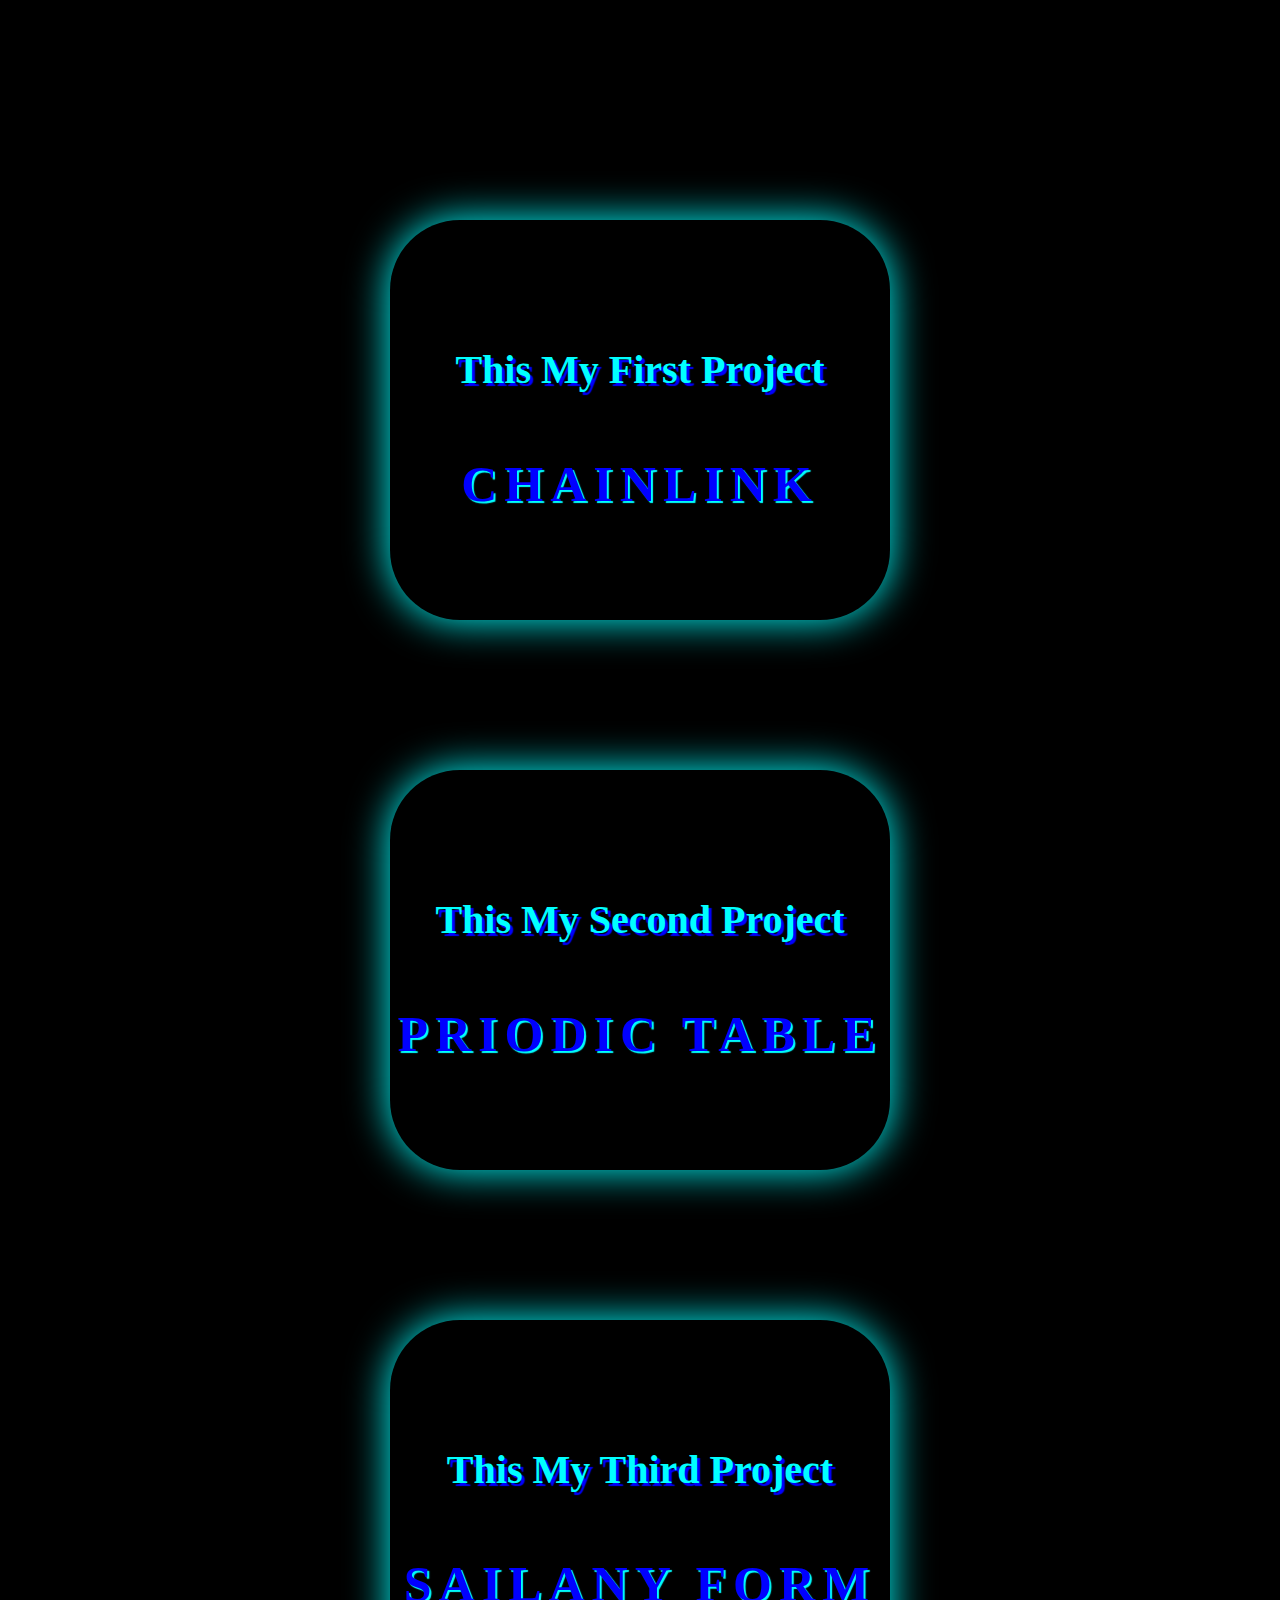
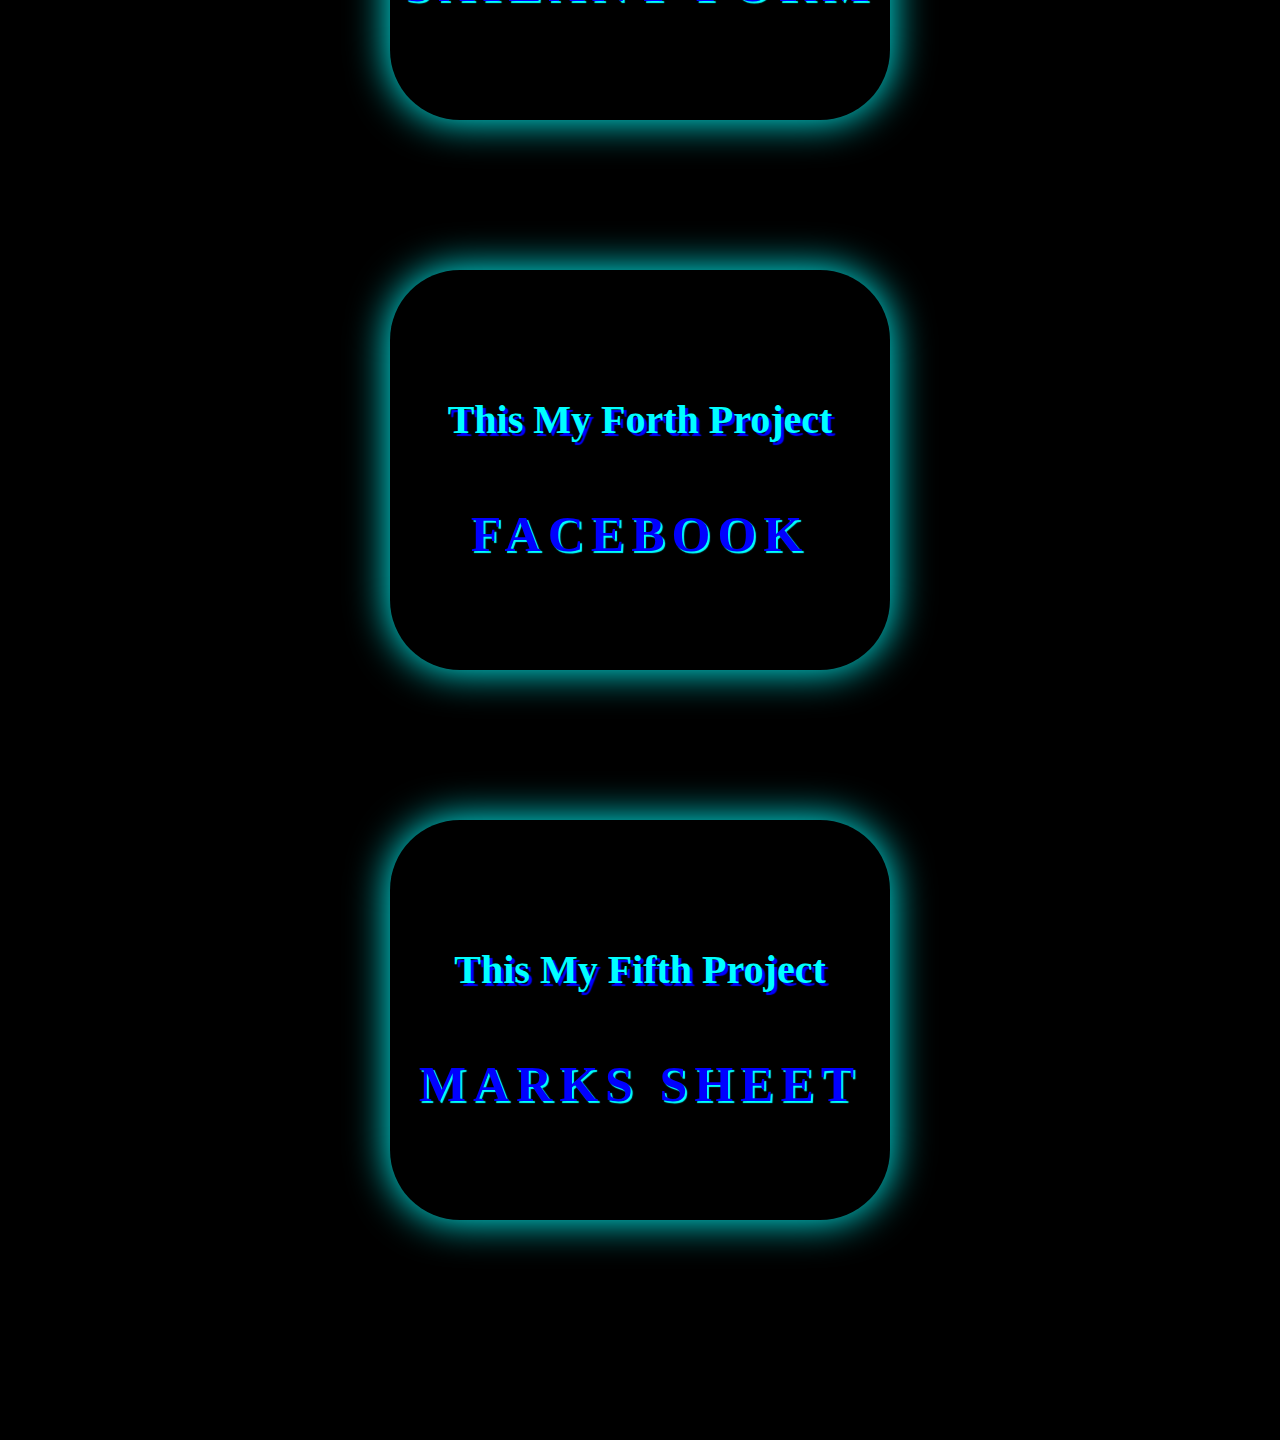
<file: index.html>
<!DOCTYPE html>
<html lang="en">
<head>
    <meta charset="UTF-8">
    <meta name="viewport" content="width=device-width, initial-scale=1.0">
    <title>My All Project Details</title>
</head>
<link rel="stylesheet" href="style.css">
<body>
    <section id="main">
        <div class="projects">
            <div class="project">
                <h3>This my first project</h3>
                <h1><a href="./chainlink" target="_blank">
                    chainlink
                </a></h1>
            </div>
            <div class="project">
                <h3>This my Second project</h3>
                <h1><a href="./Priodic Table" target="_blank">
                    Priodic Table
                </a></h1>
            </div>
            <div class="project">
                <h3>This my Third project</h3>
                <h1><a href="./Sailany form/" target="_blank">
                    Sailany form
                </a></h1>
            </div>
            <div class="project">
                <h3>This my Forth project</h3>
                <h1><a href="./Facebook/" target="_blank">
                    Facebook
                </a></h1>
            </div>
            <div class="project">
                <h3>This my Fifth project</h3>
                <h1><a href="./table/" target="_blank">
                    Marks Sheet
                </a></h1>
            </div>
        </div>
    </section>
    
</body>
</html>
</file>
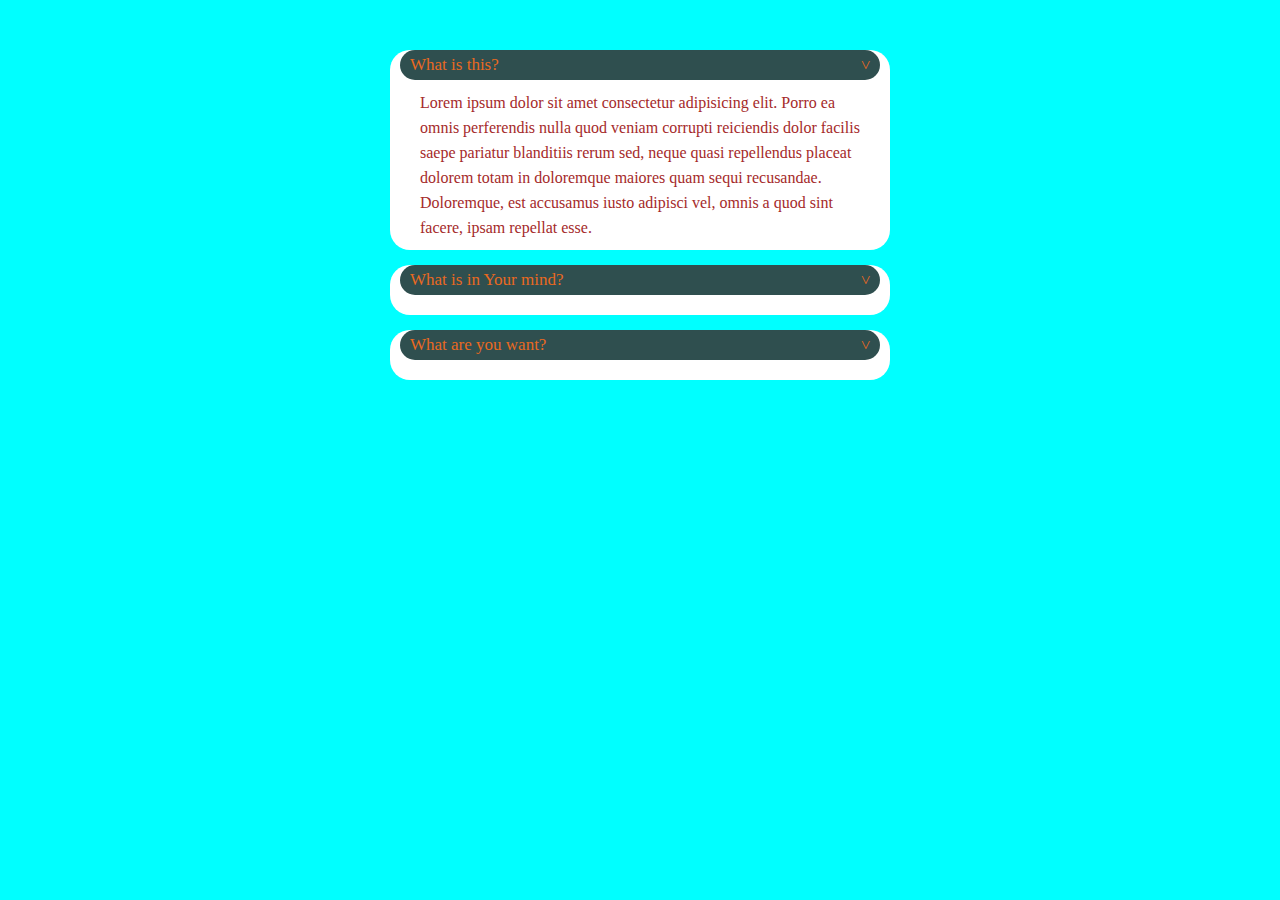
<file: Accordion/index.html>
<!DOCTYPE html>
<html lang="en">
<head>
    <meta charset="UTF-8">
    <meta name="viewport" content="width=device-width, initial-scale=1.0">
    <title>Accordion</title>
    <link rel="stylesheet" href="style.css">
</head>
<body>
    <div class="main">
        <ul>
            <li>
                <label for="first">What is this? <span>&#x3e;</span></label>
                <input type="radio" name="Accordion" id="first" checked>
                <div class="content">
                    <p>Lorem ipsum dolor sit amet consectetur adipisicing elit. Porro ea omnis perferendis nulla quod veniam corrupti reiciendis dolor facilis saepe pariatur blanditiis rerum sed, neque quasi repellendus placeat dolorem totam in doloremque maiores quam sequi recusandae. Doloremque, est accusamus iusto adipisci vel, omnis a quod sint facere, ipsam repellat esse.</p>
                </div>
            </li>
            <li>
                <label for="second">What is in Your mind? <span>&#x3e;</span></label>
                <input type="radio" name="Accordion" id="second" >
                <div class="content">
                    <p>Lorem ipsum dolor sit amet consectetur adipisicing elit. Porro ea omnis perferendis nulla quod veniam corrupti reiciendis dolor facilis saepe pariatur blanditiis rerum sed, neque quasi repellendus placeat dolorem totam in doloremque maiores quam sequi recusandae. Doloremque, est accusamus iusto adipisci vel, omnis a quod sint facere, ipsam repellat esse.</p>
                </div>
            </li>
            <li>
                <label for="third">What are you want? <span>&#x3e;</span></label>
                <input type="radio" name="Accordion" id="third" >
                <div class="content">
                    <p>Lorem ipsum dolor sit amet consectetur adipisicing elit. Porro ea omnis perferendis nulla quod veniam corrupti reiciendis dolor facilis saepe pariatur blanditiis rerum sed, neque quasi repellendus placeat dolorem totam in doloremque maiores quam sequi recusandae. Doloremque, est accusamus iusto adipisci vel, omnis a quod sint facere, ipsam repellat esse.</p>
                </div>
            </li>
        </ul>
    </div>
    
</body>
</html>
</file>
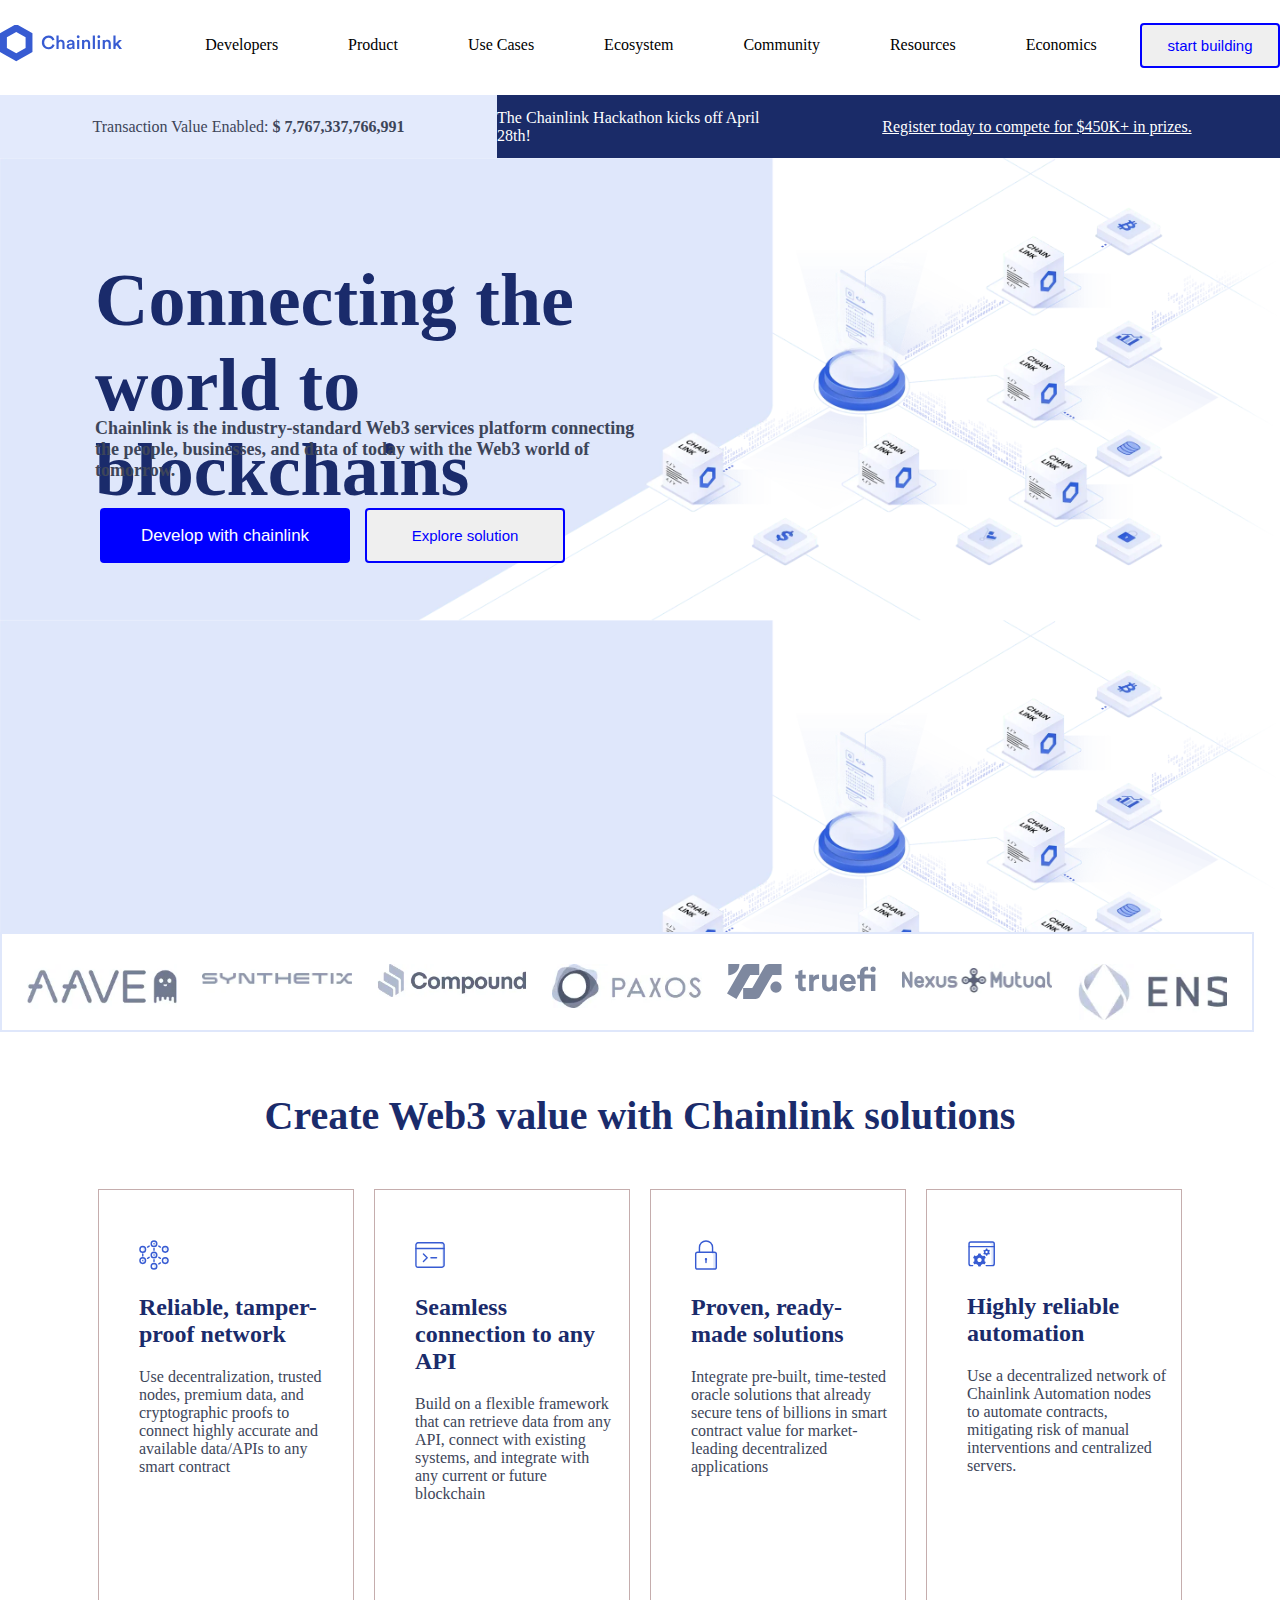
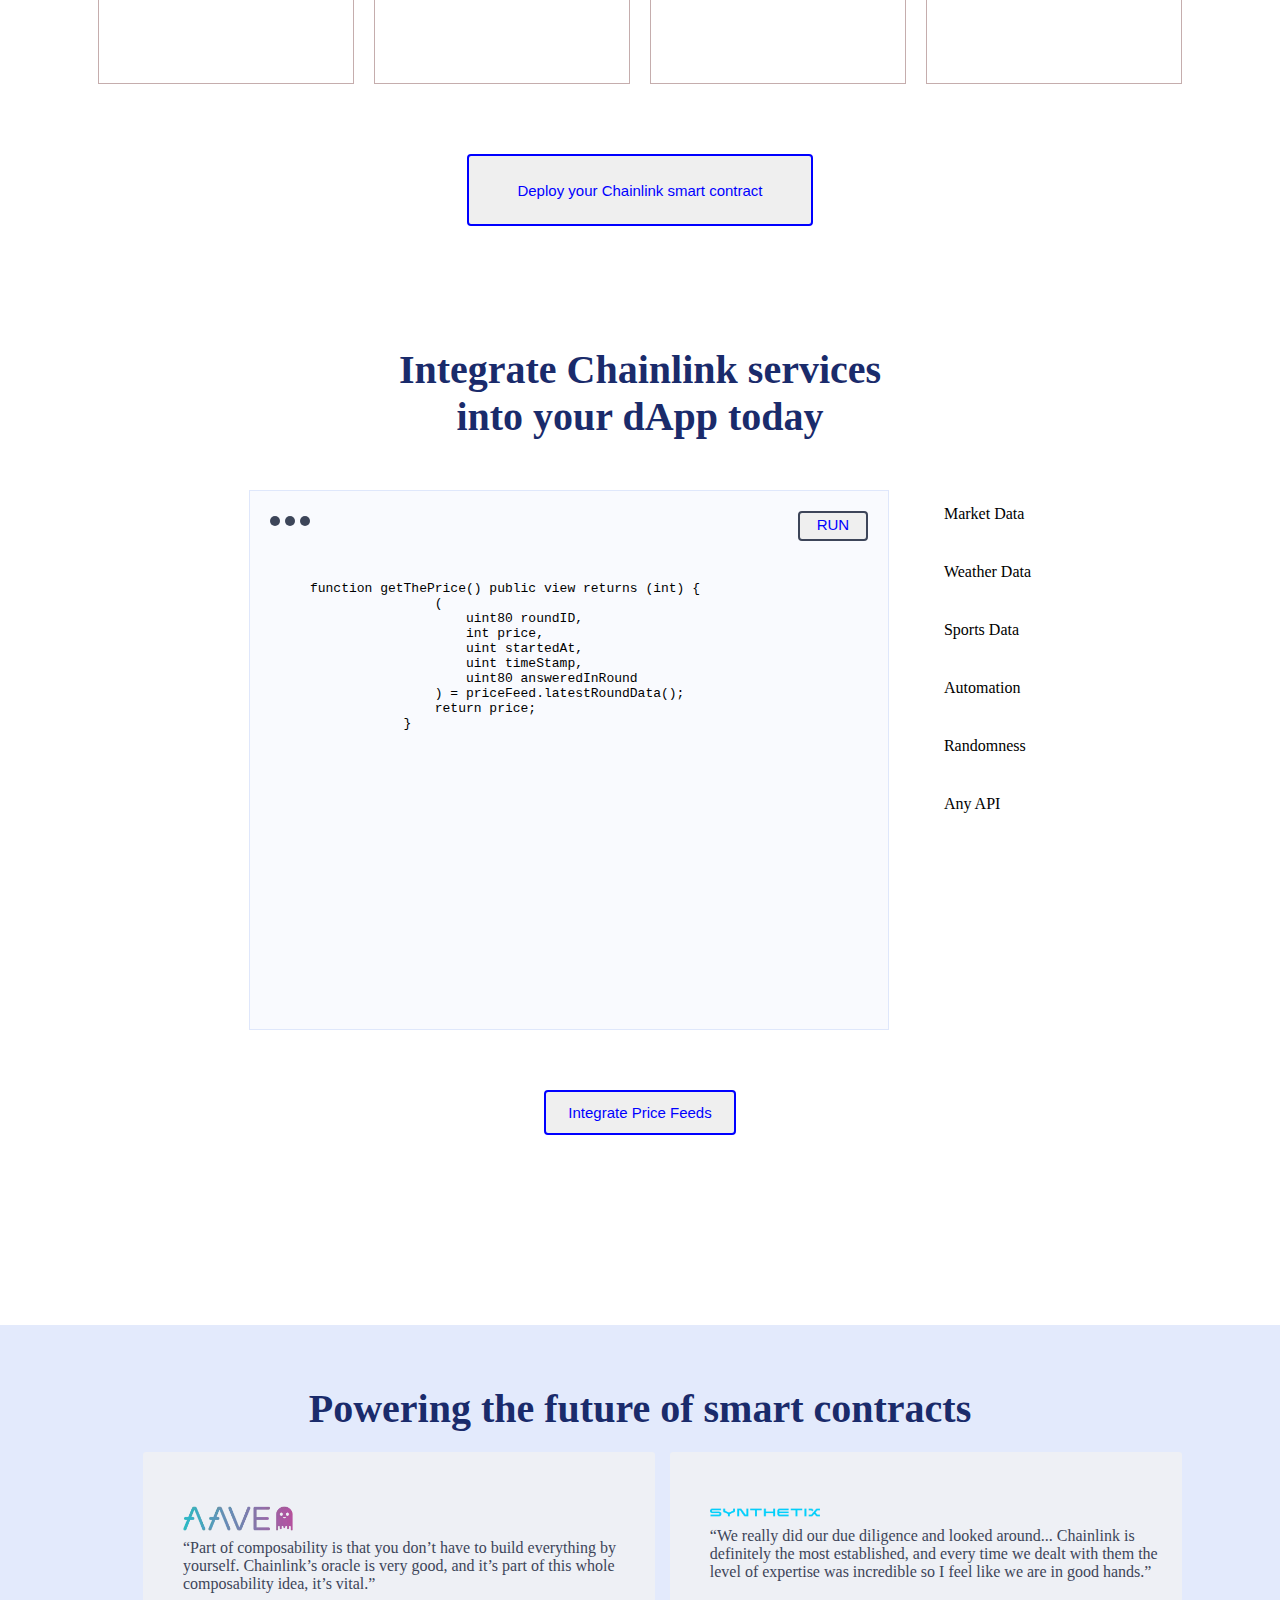
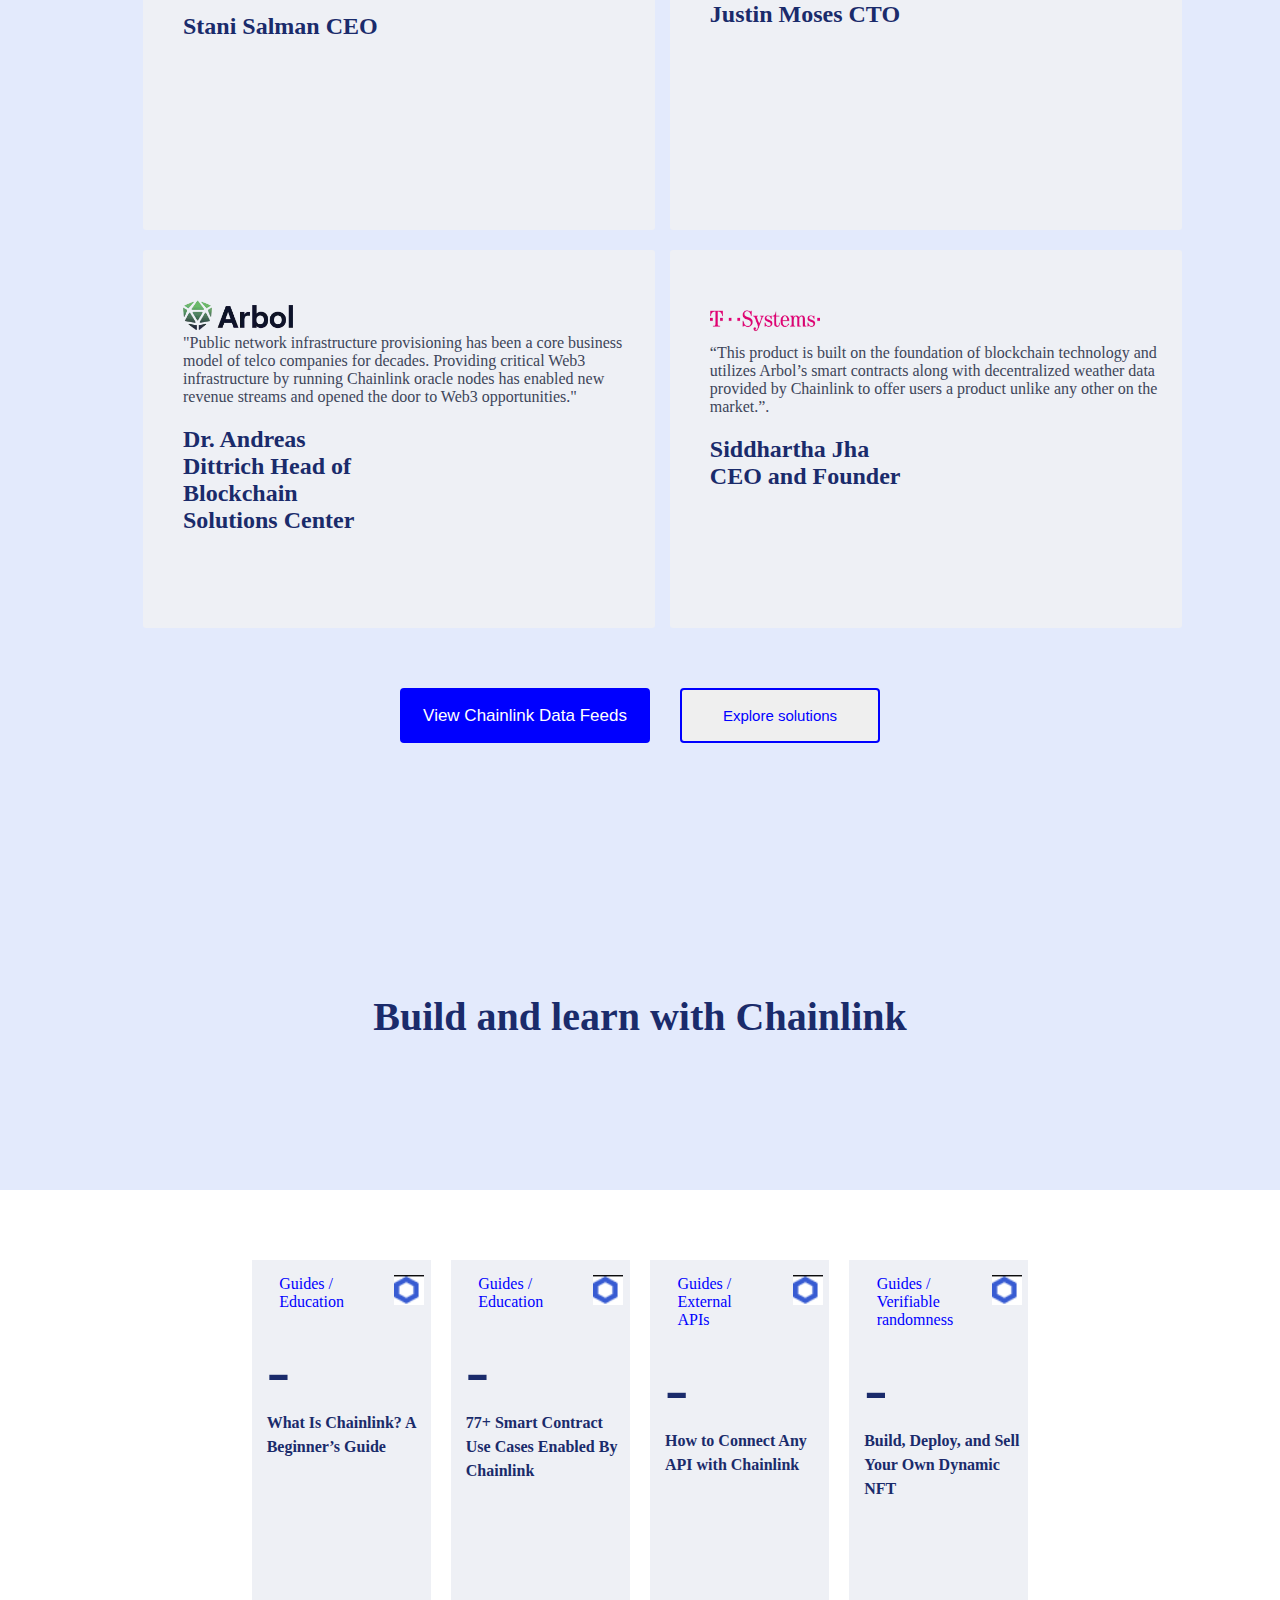
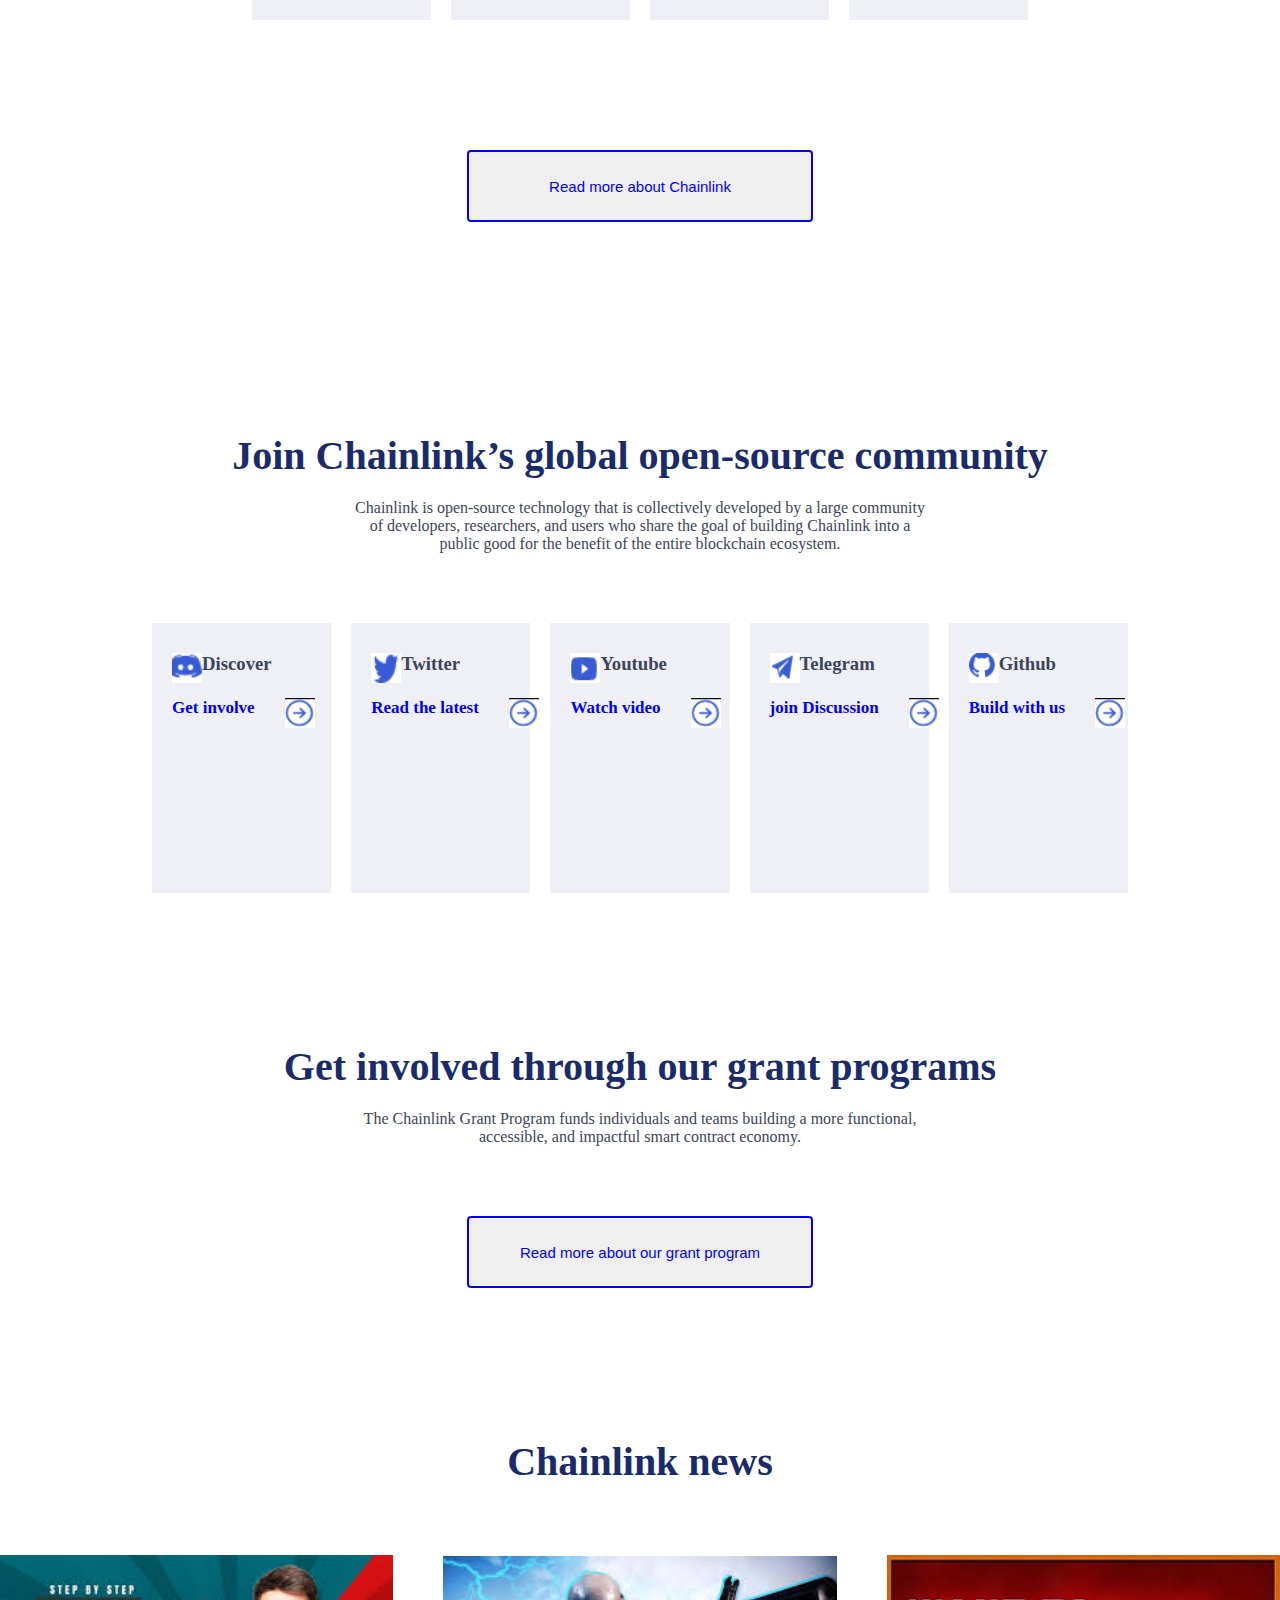
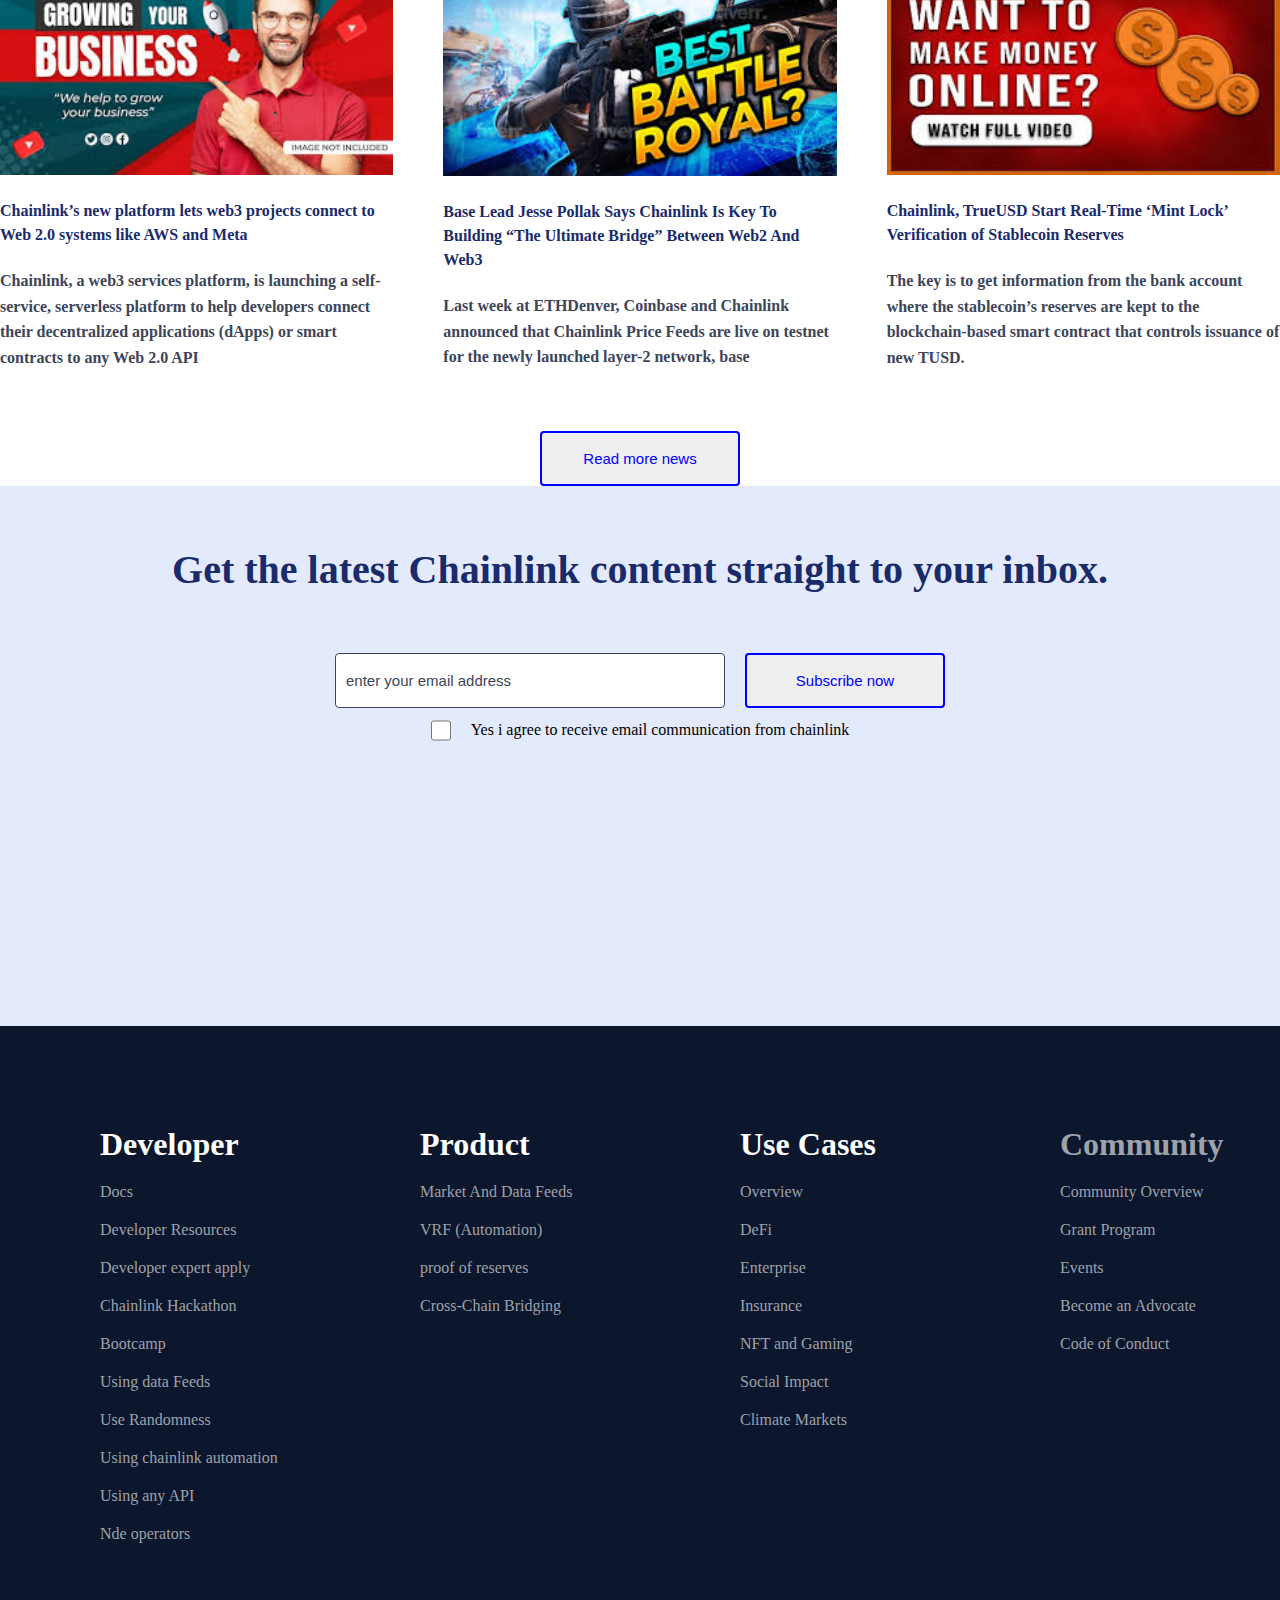
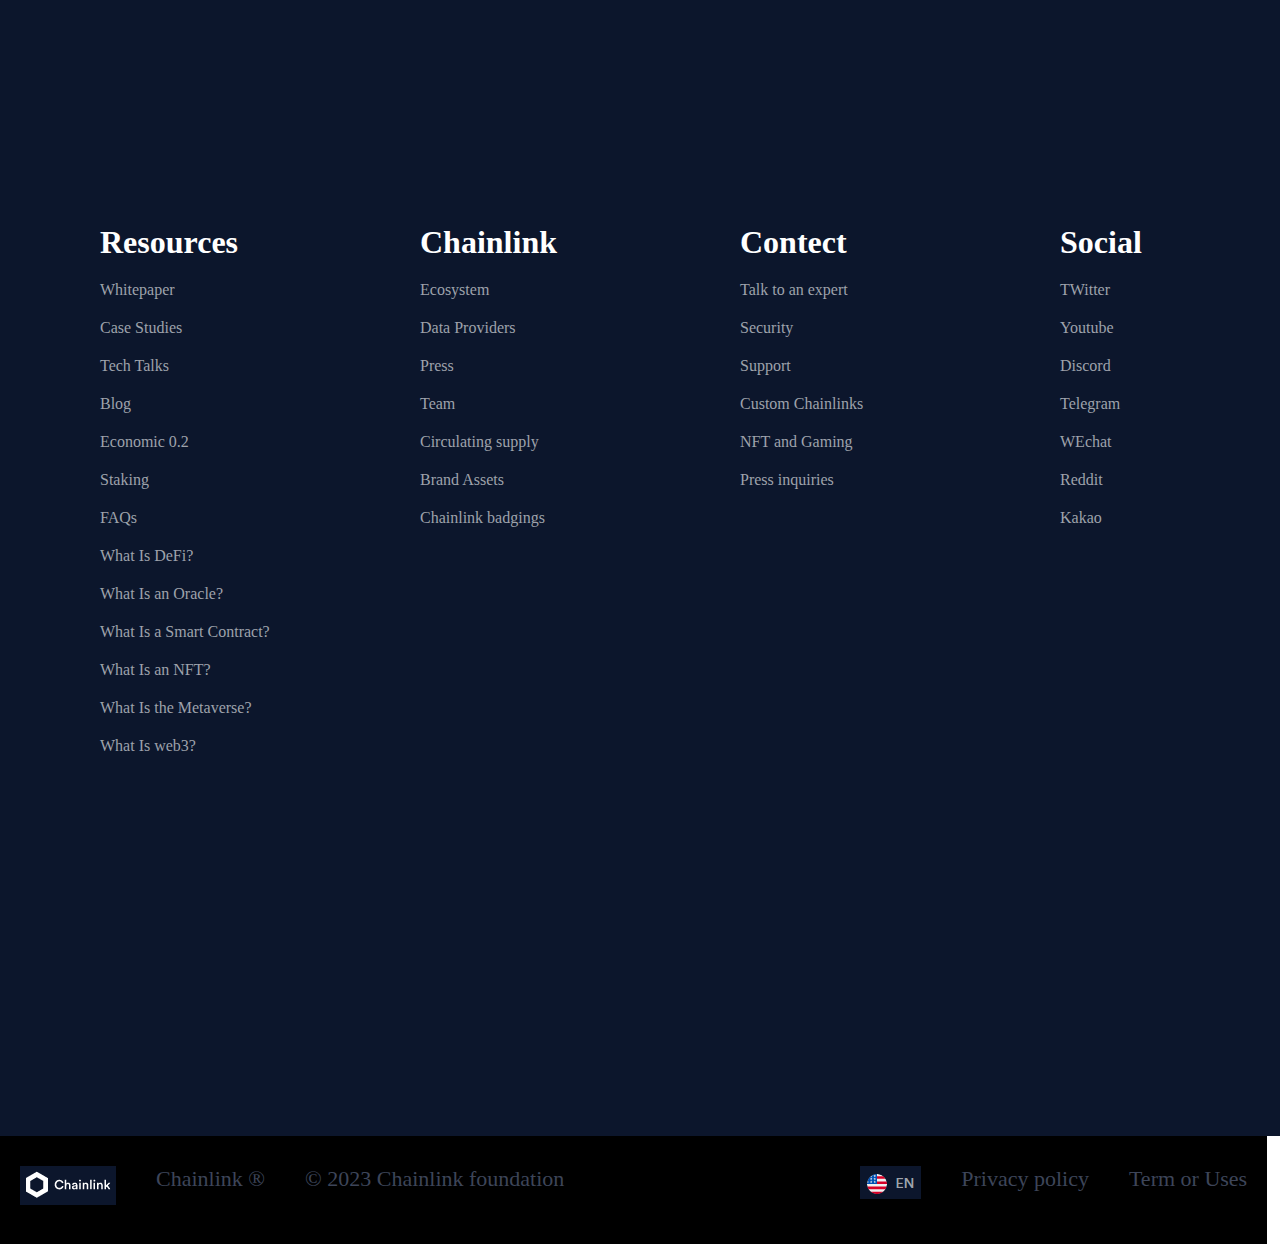
<file: chainlink/index.html>
<!DOCTYPE html>
<html lang="en">
<head>
    <meta charset="UTF-8">
    <meta http-equiv="X-UA-Compatible" content="IE=edge">
    <meta name="viewport" content="width=device-width, initial-scale=1.0">
    <title>Chainlink</title>
</head>
<link rel="stylesheet" href="style.css">
<body>
    <header>
        <div class="main-one">
            <div class="a"><img src="images/logo.svg" alt="error"></div>
            <nav class="bar">
                <ul class="bar">
                    <li>Developers</li>
                    <li>Product</li>
                    <li>Use Cases</li>
                    <li>Ecosystem</li>
                    <li>Community</li>
                    <li>Resources</li>
                    <li>Economics</li>
                </ul>
            </nav>
            <div class="a-input"><input type="button" value="start building"></div>
        </div>
        <div class="main-two">
            <div class="b diff"><p>Transaction Value Enabled: <b>$
                7,767,337,766,991</b></p></div>
            <div class="c"><p id="p">The Chainlink Hackathon kicks off April 28th!
                </p><a href="#" target="_blank">Register today to compete for $450K+ in prizes.</a></div>
        </div>
    </header>
    <section>
       <div class="main3">
        <div class="d same"><h1>Connecting the world to blockchains</h1></div>
        <div class="e diff"><p><b> Chainlink is the industry-standard Web3 services platform connecting the people, businesses, and data of today with the Web3 world of tomorrow.</p></b></div>
       <div class="main4">
            <div class="f a"><input id="blue" type="button " value="Develop with chainlink"></div>
            <div class="a-input"><input id="red" type="button" value="Explore solution"></div>
        </div>
               </div>
    </section>
    <section>
        <div class="main5">
            <div id="yellow">
                <div class="g"><img src="images/L1.webp" alt="erroe"></div>
                <div class="g"><img src="images/L2.webp" alt="erroe"></div>
                <div class="g"><img src="images/L3.webp" alt="erroe"></div>
                <div class="g"><img src="images/L4.webp" alt="erroe"></div>
                <div class="g"><img src="images/L5.svg" alt="erroe"></div>
                <div class="g"><img src="images/L6.webp" alt="erroe"></div>
                <div class="g"><img src="images/L7.webp" alt="erroe"></div>
              
            </div>
        </div>
    </section>
    <section>
        <div class="main6">
            <h1 class="same h">Create Web3 value with Chainlink solutions</h1>
        </div>
    
            <div class="main7">
            <div class="i">
                <div class="image"><img src="images/logo1.svg" alt="error"></div>
                <div class="h1 same"><h1>Reliable, tamper-proof network</h1></div>
                <div class="para diff unique"><p>Use decentralization, trusted nodes, premium data, and cryptographic proofs to connect highly accurate and available data/APIs to any smart contract</p></div>
            </div>
            <div class="i">
                <div class="image"><img src="images/logo2.svg" alt="error"></div>
                <div class="h1 same"><h1>Seamless connection to any API</h1></div>
                <div class="para diff unique"><p>Build on a flexible framework that can retrieve data from any API, connect with existing systems, and integrate with any current or future blockchain</p></div>
            </div>
            <div class="i">
                <div class="image"><img src="images/logo3.svg" alt="error"></div>
                <div class="h1 same"><h1>Proven, ready-made solutions</h1></div>
                <div class="para diff unique"><p>Integrate pre-built, time-tested oracle solutions that already secure tens of billions in smart contract value for market-leading decentralized applications</p></div>
            </div>
            <div class="i">
                <div class="image"><img src="images/logo4.svg" alt="error"></div>
                <div class="h1 same"><h1>Highly reliable automation</h1></div>
                <div class="para diff unique"><p>Use a decentralized network of Chainlink Automation nodes to automate contracts, mitigating risk of manual interventions and centralized servers.</p></div>
            </div>
        </div>
        <div class="main7">
            <input id="link" type="button" value="Deploy your Chainlink smart contract">
        </div>
     <div id="head" class="same"><h1 id="ad">Integrate Chainlink services into your dApp today</h1></div>
    
    </section>
    <section>
       <div class="main8">
        <div class="j">
            <div class="k">
            <div class="l">
            <div class="circle1"></div>
            <div class="circle1"></div>
            <div class="circle1"></div>
        </div>
            
            <div class="m">
                <input id="but" type="button" value="RUN">
            </div>
        </div>
        <div class="n">
            <pre>function getThePrice() public view returns (int) {
                (
                    uint80 roundID,
                    int price,
                    uint startedAt,
                    uint timeStamp,
                    uint80 answeredInRound
                ) = priceFeed.latestRoundData();
                return price;
            }</pre>
        </div>

    </div>
        <div class="o">
            <div id="list">
                <li class="gap">Market Data</li>
                <li class="gap">Weather Data</li>
                <li class="gap">Sports Data</li>
                <li class="gap">Automation</li>
                <li class="gap">Randomness</li>
                <li class="gap">Any API</li>
            </div>
        </div>
       </div>
      <div class="main6">
        <input type="button" id="zul" value="Integrate Price Feeds">
    </div>
    </section>
    <section class="bg">
        <div class="main9">
            <div class="main6"><h1 class="same" id="he">Powering the future of smart contracts</h1></div>
            <div class="main10">
                <div class="ceo">
                    <div class="image1"><img src="images/L8.webp" alt="error"></div>
                    <div class="parag diff"><p>“Part of composability is that you don’t have to build everything by yourself. Chainlink’s oracle is very good, and it’s part of this whole composability idea, it’s vital.”</p></div>
                    <div class="h2 same"><h1>Stani Salman CEO</h1></div>
                </div>
                <div class="ceo">
                    <div class="image1"><img src="images/L9.webp" alt="error"></div>
                    <div class="parag diff"><p>“We really did our due diligence and looked around... Chainlink is definitely the most established, and every time we dealt with them the level of expertise was incredible so I feel like we are in good hands.”</p></div>
                    <div class="h2 same"><h1>Justin Moses CTO</h1></div>
                </div>
                <div class="ceo">
                    <div class="image1"><img src="images/L10.webp" alt="error"></div>
                    <div class="parag diff"><p>"Public network infrastructure provisioning has been a core business model of telco companies for decades. Providing critical Web3 infrastructure by running Chainlink oracle nodes has enabled new revenue streams and opened the door to Web3 opportunities."</p></div>
                    <div class="h2 same"><h1>Dr. Andreas Dittrich Head of Blockchain Solutions Center</h1></div>
                </div>
                <div class="ceo">
                    <div class="image1"><img src="images/L11.webp" alt="error"></div>
                    <div class="parag diff"><p>“This product is built on the foundation of blockchain technology and utilizes Arbol’s smart contracts along with decentralized weather data provided by Chainlink to offer users a product unlike any other on the market.”.</p></div>
                    <div class="h2 same"><h1>Siddhartha Jha CEO and Founder</h1></div>
                </div>
            </div>
            <div class="main6" id="button">
                <input id="white" type="button" value="View Chainlink Data Feeds">
                <input id="red" type="button" value="Explore solutions">
            </div>
            <div class="main6"><h1 id="hea" class="same">Build and learn with Chainlink</h1>
            </div>
    </section>
    <section>
        <div class="main7">
            <div class="ij" id="education">
                <div class="para h3 diff"><p class="pr">Guides /
                    Education</p>
                <img class="image2" src="images/edu.png" alt="error"></div>
                <div id="new" class=" same">
                    <p class="ga">-</p>
                    <h1 id="size">What Is Chainlink? A Beginner’s Guide</h1></div>
            </div>
            <div class="ij" id="education">
                <div class="para h3 diff"><p class="pr">Guides /
                    Education</p>
                <img class="image2" src="images/edu.png" alt="error"></div>
                <div id="new" class=" same">
                    <p class="ga">-</p>
                    <h1 id="size">77+ Smart Contract Use Cases Enabled By Chainlink</h1></div>
            </div>
            <div class="ij" id="education">
                <div class="para h3 diff"><p class="pr">Guides /
                    External APIs</p>
                <img class="image2" src="images/edu.png" alt="error"></div>
                <div id="new" class=" same">
                    <p class="ga">-</p>
                    <h1 id="size">How to Connect Any API with Chainlink</h1></div>
            </div>
            <div class="ij" id="education">
                <div class="para h3 diff"><p class="pr">Guides /
                    Verifiable randomness</p>
                <img class="image2" src="images/edu.png" alt="error"></div>
                <div id="new" class=" same">
                    <p  class="ga">-</p>
                    <h1 id="size">Build, Deploy, and Sell Your Own Dynamic NFT </h1></div>
            </div>
            </div>
            <div class="main6">
                <input id="link" type="button" value="Read more about Chainlink">
            </div>
            <div class="main6">
                <h1 id="he" class="same moregap" >Join Chainlink’s global open-source community</h1>
            </div>
            <div class="main6" id="bi">
                <p class="diff" >Chainlink is open-source technology that is collectively developed by a large community</p>
            </div>
           <div class="main6" id="bi" >
                <p class="diff" >of developers, researchers, and users who share the goal of building Chainlink into a</p>
            </div>
            <div class="main6" id="bi">
                <p class="diff">public good for the benefit of the entire blockchain ecosystem.</p>
            </div>
    </section>
    <section>
        <div class="main7">
            <div class="ijk" >
                <div class="para h3 diff gapp">
                <img class="image2" src="images/b2.png" alt="error">
                 <h3>Discover</h3></div>
                 <div class="para h3 diff gapp">
                    <h3 class="h4">Get involve</h3>
                    <img class="bl image2" src="images/ball.png" alt="error">
                     </div>
                 </div>
                 <div class="ijk" >
                    <div class="para h3 diff gapp">
                    <img class="image2" src="images/b1.png" alt="error">
                     <h3>Twitter</h3></div>
                     <div class="para h3 diff gapp">
                        <h3 class="h4">Read the latest</h3>
                        <img class="bl image2" src="images/ball.png" alt="error">
                         </div>
                     </div>
                     <div class="ijk" >
                        <div class="para h3 diff gapp">
                        <img class="image2" src="images/b3.png" alt="error">
                         <h3>Youtube</h3></div>
                         <div class="para h3 diff gapp">
                            <h3 class="h4">Watch video</h3>
                            <img class="bl image2" src="images/ball.png" alt="error">
                             </div>
                         </div>
                         <div class="ijk" >
                            <div class="para h3 diff gapp">
                            <img class="image2" src="images/b4.png" alt="error">
                             <h3>Telegram</h3></div>
                             <div class="para h3 diff gapp">
                                <h3 class="h4">join Discussion</h3>
                                <img class="bl image2" src="images/ball.png" alt="error">
                                 </div>
                             </div>
                             <div class="ijk" >
                                <div class="para h3 diff gapp">
                                <img class="image2" src="images/b5.png" alt="error">
                                 <h3>Github</h3></div>
                                 <div class="para h3 diff gapp">
                                    <h3 class="h4">Build with us</h3>
                                    <img class="bl image2" src="images/ball.png" alt="error">
                                     </div>
                                 </div>
        </div>
        <div class="main11 ">
            <h1 id="he" class="same moregap " >Get involved through our grant programs</h1>
        </div>
        <div class="main11 " id="bi">
            <p class="diff" >The Chainlink Grant Program funds individuals and teams building a more functional,</p>
        </div>
       <div class="main11 " id="bi" >
            <p class="diff " >accessible, and impactful smart contract economy.</p>
        </div>
        <div class="main11">
            <input id="link" type="button" value="Read more about our grant program">
        </div>  
        <div class="main11">
            <h1 id="he" class="same moregap " >Chainlink news</h1>
        </div>
        <div class="main11 you">
            <div class="ibm">
                <div class="imagebox"><img class="img" src="images/images (1).jfif" alt="error">
                    <div class="description blue same"><b> Chainlink’s new platform lets web3 projects connect to Web 2.0 systems like AWS and Meta</b></div>
                </div>
                <div class="pro diff">
                    <p><b> Chainlink, a web3 services platform, is launching a self-service, serverless platform to help developers connect their decentralized applications (dApps) or smart contracts to any Web 2.0 API</p></b>
                </div>
            </div>
            <div class="ibm">
                <div class="imagebox"><img class="img" src="images/images (2).jfif" alt="error">
                    <div class="description blue same"><b> Base Lead Jesse Pollak Says Chainlink Is Key To Building “The Ultimate Bridge” Between Web2 And Web3</b></div>
                </div>
                <div class="pro diff">
                    <p><b> Last week at ETHDenver, Coinbase and Chainlink announced that Chainlink Price Feeds are live on testnet for the newly launched layer-2 network, base</p></b>
                </div>
            </div>
            <div class="ibm">
                <div class="imagebox"><img class="img" src="images/images (5).jfif" alt="error">
                    <div class="description blue same"><b> Chainlink, TrueUSD Start Real-Time ‘Mint Lock’ Verification of Stablecoin Reserves</b></div>
                </div>
                <div class="pro diff">
                    <p><b> The key is to get information from the bank account where the stablecoin’s reserves are kept to the blockchain-based smart contract that controls issuance of new TUSD.</p></b>
                </div>
             </div>
        </div>
        <div class="main6">
            <input id="red" type="button" value="Read more news">
        </div>

    </section>
    <section class="bg bn">
        <div class="main6">
            <h1 id="he" class="same morgap">Get the latest Chainlink content straight to your inbox.</h1>
        </div>
        <div class="main6 your">
            <input id="text" type="text" value="enter your email address">
            <input id="red" type="button" value="Subscribe now">
        </div>
        <div class="main6" id="bas">
            <input type="checkbox" name="gender" class="diff" id="yes">Yes i agree to receive email communication from chainlink
        </div>
    </section>
    <section>
        <div class="last">
            <div class="mainlist end">
                <li><h1 class="whiteness">Developer</h1></li>
                <li>Docs</li>
                <li>Developer Resources</li>
                <li>Developer expert apply</li>
                <li>Chainlink Hackathon</li>
                <li>Bootcamp</li>
                <li>Using data Feeds</li>
                <li>Use Randomness</li>
                <li>Using chainlink automation</li>
                <li>Using any API</li>
                <li>Nde operators</li>
            </div>
            <div class="mainlist end">
                <li><h1 class="whiteness">Product</h1></li>
                <li>Market And Data Feeds</li>
                <li>VRF (Automation) </li>
                <li>proof of reserves</li>
                <li>Cross-Chain Bridging</li>
            </div>
            <div class="mainlist end">
                <li><h1 class="whiteness">Use Cases</h1></li>
                <li>Overview</li>
                <li>DeFi</li>
                <li>Enterprise</li>
                <li>Insurance</li>
                <li>NFT and Gaming</li>
                <li>Social Impact</li>
                <li>Climate Markets</li>
            </div>
            <div class="mainlist end">
                <li><h1>Community</h1></li>
                <li>Community Overview</li>
                <li>Grant Program</li>
                <li>Events</li>
                <li>Become an Advocate</li>
                <li>Code of Conduct</li>
            </div>
            <div class="mainlist end">
                <li><h1 class="whiteness">Resources</h1></li>
                <li>Whitepaper</li>
                <li>Case Studies</li>
                <li>Tech Talks</li>
                <li>Blog</li>
                <li>Economic 0.2</li>
                <li>Staking</li>
                <li>FAQs</li>
                <li>What Is DeFi?</li>
                <li>What Is an Oracle?</li>
                <li>What Is a Smart Contract?</li>
                <li>What Is an NFT?</li>
                <li>What Is the Metaverse?</li>
                <li>What Is web3?</li>
            </div>
            <div class="mainlist end">
                <li><h1 class="whiteness">Chainlink</h1></li>
                <li>Ecosystem</li>
                <li>Data Providers</li>
                <li>Press</li>
                <li>Team</li>
                <li>Circulating supply </li>
                <li>Brand Assets</li>
                <li>Chainlink badgings</li>
            </div>
            <div class="mainlist end">
                <li><h1 class="whiteness">Contect</h1></li>
                <li>Talk to an expert</li>
                <li>Security</li>
                <li>Support</li>
                <li>Custom Chainlinks</li>
                <li>NFT and Gaming</li>
                <li>Press inquiries</li>
            </div>
            <div class="mainlist end">
                <li><h1 class="whiteness">Social</h1></li>
                <li>TWitter</li>
                <li>Youtube</li>
                <li>Discord</li>
                <li>Telegram</li>
                <li>WEchat</li>
                <li>Reddit</li>
                <li>Kakao</li>
            </div>
            
        </div>
    </section>
    <footer>
        <div class="mainfooter">
            <div class="footer1 diff">
                <div class="image3"><img src="images/footer3.PNG" alt="chainlink logo"></div>
                <div class="r">Chainlink &#174 
                </div>
                <div class="copy">&#169 2023 Chainlink foundation
                </div>
            </div>
            <div class="footer2 diff">
                <div class="image3"><img src="images/footer2.PNG" alt="chainlink logo"></div>
                <div class="r">Privacy policy
                </div>
                <div class="copy">Term or Uses
                </div>
            </div>
        </div>

    </footer>
</body>
</html>
</file>
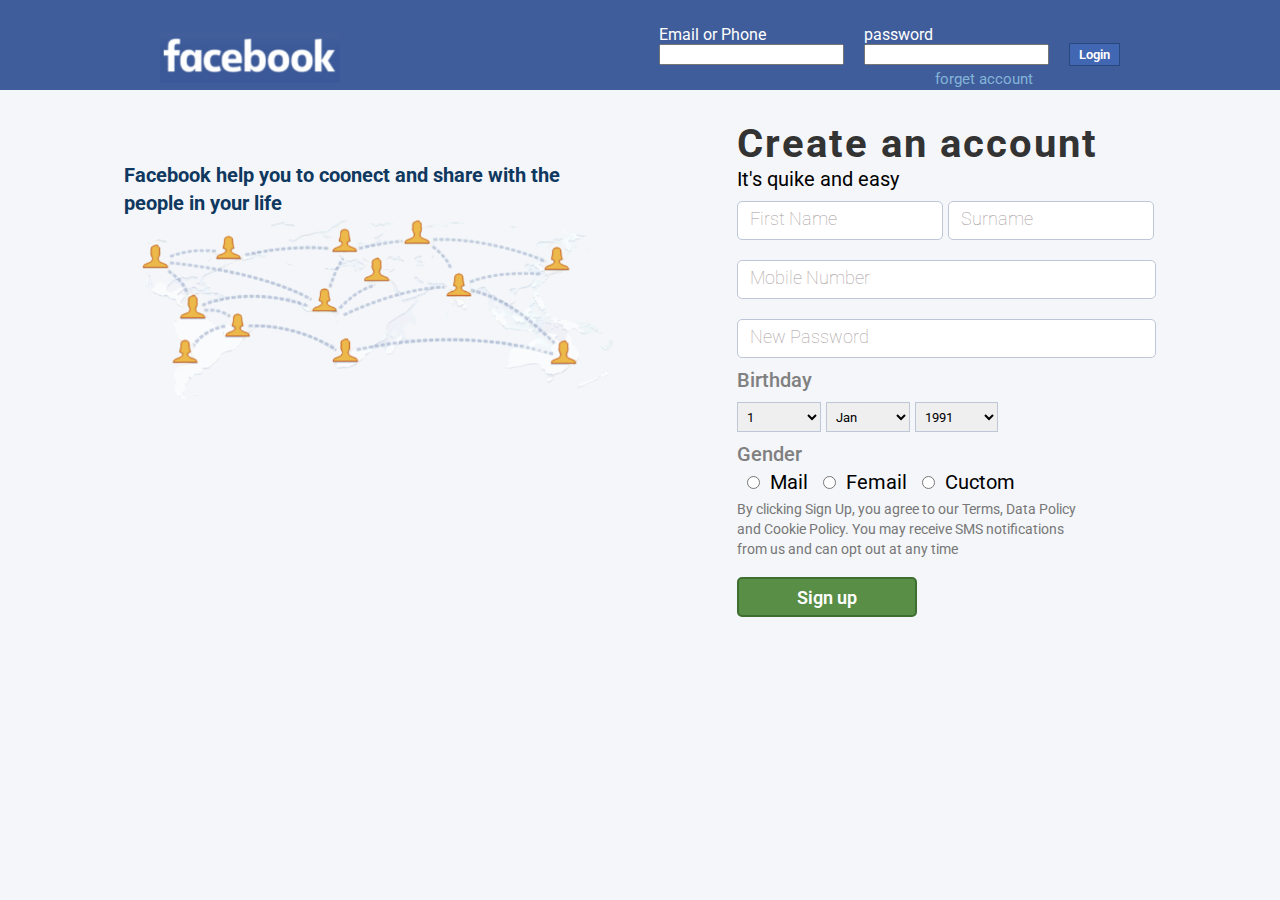
<file: Facebook/index.html>
<!DOCTYPE html>
<html lang="en">
<head>
    <meta charset="UTF-8">
    <meta name="viewport" content="width=device-width, initial-scale=1.0">
    <title>FACEBOOK</title>
    <link rel="stylesheet" href="style.css">
    <link rel="preconnect" href="https://fonts.googleapis.com">
    <link rel="preconnect" href="https://fonts.gstatic.com" crossorigin>
    <link href="https://fonts.googleapis.com/css2?family=Roboto&display=swap" rel="stylesheet">
</head>
<body>
    <header>
        <nav>
            <img src="image/Capture.PNG" alt="error">
            <div class="main">
               <div class="main1"> <label for="Email">Email or Phone</label>
                <input type="email" name="email" id="">
               </div>
               <div class="main2">
                <label for="password">password</label>
                <input type="password" name="password" id="">
               </div>
               <div class="main3">
                <input type="submit" value="Login">
               </div>
             </div>
        </nav>
        <p>forget account</p>
    </header>
    <section id="mid">
        <div class="middle">
            <div class="mid1"> 
                <h1>Facebook help you to coonect and share with the people in your life</h1>     
                <img src="./image/new.png" alt="error">          
            </div>
            <div class="mid2">    
                <h1>Create an account</h1>
                <p>It's quike and easy</p>  
                <form action="Facebook account">
                    <input type="text" name="Username" id="Username" placeholder="First Name">          
                    <input type="text" name="Surname" id="Surname" placeholder="Surname"><br>   
                    <input type="number" name="Mobile Number" id="Mobile Number" placeholder="Mobile Number"> <br>
                    <input type="password" name="New Password" id="New Password" placeholder="New Password"> <br>
                    <label for="Birthday">Birthday</label><br>
                    <select name="Date" id="Date" class="same">
                        <option value="Date">1</option>
                        <option value="Date">2</option>
                        <option value="Date">3</option>
                        <option value="Date">4</option>
                        <option value="Date">5</option>
                        <option value="Date">6</option>
                        <option value="Date">7</option>
                        <option value="Date">8</option>
                        <option value="Date">9</option>
                        <option value="Date">10</option>
                        <option value="Date">11</option>
                        <option value="Date">12</option>
                        <option value="Date">13</option>
                        <option value="Date">14</option>
                        <option value="Date">15</option>
                        <option value="Date">16</option>
                        <option value="Date">17</option>
                        <option value="Date">18</option>
                        <option value="Date">19</option>
                        <option value="Date">20</option>
                        <option value="Date">21</option>
                        <option value="Date">22</option>
                        <option value="Date">23</option>
                        <option value="Date">24</option>
                        <option value="Date">25</option>
                        <option value="Date">26</option>
                        <option value="Date">27</option>
                        <option value="Date">28</option>
                        <option value="Date">29</option>
                        <option value="Date">30</option>
                        <option value="Date">31</option>
                    </select>
                    <select name="Month" id="Month" class="same">
                        <option value="Month">Jan</option>
                        <option value="Month">Feb</option>
                        <option value="Month">Mar</option>
                        <option value="Month">Apr</option>
                        <option value="Month">May</option>
                        <option value="Month">Jun</option>
                        <option value="Month">jul</option>
                        <option value="Month">Aug</option>
                        <option value="Month">Sep</option>
                        <option value="Month">Oct</option>
                        <option value="Month">Nov</option>
                        <option value="Month">Dec</option>
                    </select>
                        <select name="Year" id="Year"class="same">
                        <option value="Year">1991</option>
                        <option value="Year">1992</option>
                        <option value="Year">1993</option>
                        <option value="Year">1994</option>
                        <option value="Year">1995</option>
                        <option value="Year">1996</option>
                        <option value="Year">1997</option>
                        <option value="Year">1998</option>
                        <option value="Year">1999</option>
                        <option value="Year">2000</option>
                        <option value="Year">2001</option>
                        <option value="Year">2002</option>
                        <option value="Year">2003</option>
                        <option value="Year">2004</option>
                        <option value="Year">2005</option>
                        <option value="Year">2006</option>
                        <option value="Year">2007</option>
                        <option value="Year">2008</option>
                        <option value="Year">2000</option>
                        <option value="Year">2010</option>
                        <option value="Year">2011</option>
                        <option value="Year">2012</option>
                        <option value="Year">2013</option>
                        <option value="Year">2014</option>
                        <option value="Year">2015</option>
                        <option value="Year">2016</option>
                        <option value="Year">2017</option>
                        <option value="Year">2018</option>
                        <option value="Year">2019</option>
                        <option value="Year">2020</option>
                        <option value="Year">2021</option>
                        <option value="Year">2022</option>
                        <option value="Year">2023</option>
                        <option value="Year">2024</option>
                        <option value="Year">2025</option>
                        <option value="Year">2026</option>
                        <option value="Year">2027</option>
                        <option value="Year">2028</option>
                        <option value="Year">2029</option>
                        <option value="Year">2030</option>
                    </select><br>
                    <label for="Gender">Gender</label><br>
                    <input type="radio" name="Gender" id="Mail">Mail
                    <input type="radio" name="Gender" id="Femail">Femail
                    <input type="radio" name="Gender" id="Cuctom">Cuctom
                    <!-- <select name="Gender" id="Gender"><br>
                        <option value="Gender">Mail</option>
                        <option value="Gender">Femail</option>
                        <option value="Gender">Custom</option>
                    </select> -->
                    <p style="width: 350px;" id="pr">By clicking Sign Up, you agree to our Terms, Data Policy and Cookie Policy. You may receive SMS notifications from us and can opt out at any time</p>
                    <input type="submit" value="Sign up" id="butt">
                </form>   
            </div>
        </div>
    </section>
</body>
</html>
</file>
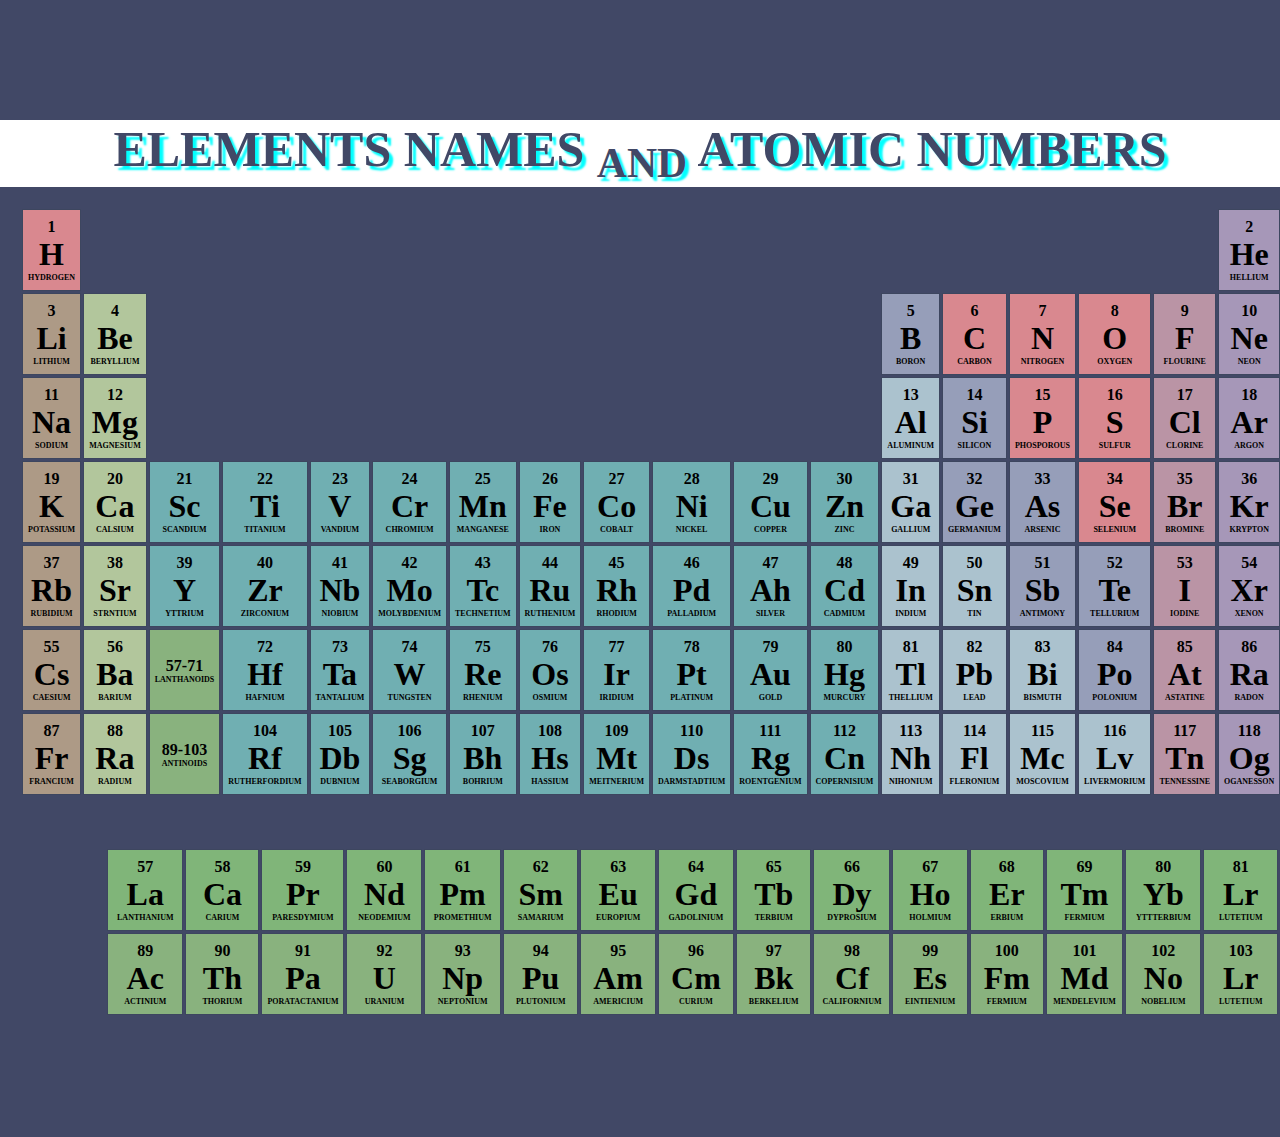
<file: Priodic Table/index.html>
<!DOCTYPE html>
<html lang="en">
<head>
    <meta charset="UTF-8">
    <meta name="viewport" content="width=device-width, initial-scale=1.0">
    <title>Priodic Table</title>
    <link rel="stylesheet" href="./style.css">
</head>
<body>
    <div class="container">
        <h1 class="first">Elements names <sub> and </sub> atomic numbers</h1>
    </div>
    <div class="main">
        <table>
            <tr>
                <td class="c1">
                    <p class="number">1</p>
                    <h1>H</h1>
                    <p class="name">Hydrogen</p>
                </td>
                <td colspan="16">
                </td>
                <td class="c2">
                    <p class="number">2</p>
                    <h1>He</h1>
                    <p class="name">Hellium</p>
                </td>
            </tr>
            <tr>
                <td class="c3">
                    <p class="number">3</p>
                    <h1>Li</h1>
                    <p class="name">lithium</p>
                </td >
                <td class="c4">
                    <p class="number">4</p>
                    <h1>Be</h1>
                    <p class="name">Beryllium</p>
                </td>
                <td colspan="10" >
                </td>
                <td class="c6">
                    <p class="number">5</p>
                    <h1>B</h1>
                    <p class="name">Boron</p>
                </td>
                <td class="c1">
                    <p class="number">6</p>
                    <h1>C</h1>
                    <p class="name">Carbon</p>
                </td >
                <td class="c1">
                    <p class="number">7</p>
                    <h1>N</h1>
                    <p class="name">Nitrogen</p>
                </td>
                <td class="c1">
                    <p class="number">8</p>
                    <h1>O</h1>
                    <p class="name">Oxygen</p>
                </td>
                <td class="c8">
                    <p class="number">9</p>
                    <h1>F</h1>
                    <p class="name">Flourine</p>
                </td>
                <td class="c2">
                    <p class="number">10</p>
                    <h1>Ne</h1>
                    <p class="name">Neon</p>
                </td>
                
            </tr>
            <tr>
                <td class="c3">
                    <p class="number">11</p>
                    <h1>Na</h1>
                    <p class="name">Sodium</p>
                </td>
                <td class="c4">
                    <p class="number">12</p>
                    <h1>Mg</h1>
                    <p class="name">Magnesium</p>
                </td>
                <td colspan="10" >
                </td>
                <td class="c7">
                    <p class="number">13</p>
                    <h1>Al</h1>
                    <p class="name">Aluminum</p>
                </td>
                <td class="c6">
                    <p class="number">14</p>
                    <h1>Si</h1>
                    <p class="name">Silicon</p>
                </td>
                <td class="c1">
                    <p class="number">15</p>
                    <h1>P</h1>
                    <p class="name">phosporous</p>
                </td>
                <td class="c1">
                    <p class="number">16</p>
                    <h1>S</h1>
                    <p class="name">Sulfur</p>
                </td>
                <td class="c8">
                    <p class="number">17</p>
                    <h1>Cl</h1>
                    <p class="name">Clorine</p>
                </td>
                <td class="c2">
                    <p class="number">18</p>
                    <h1>Ar</h1>
                    <p class="name">Argon</p>
                </td>
            </tr>
            <tr>
                <td class="c3">
                    <p class="number">19</p>
                    <h1>K</h1>
                    <p class="name">Potassium</p>
                </td>
                <td class="c4">
                    <p class="number">20</p>
                    <h1>Ca</h1>
                    <p class="name">Calsium</p>
                </td>
                <td class="c5">
                    <p class="number">21</p>
                    <h1>Sc</h1>
                    <p class="name">Scandium</p>
                </td>
                <td class="c5">
                    <p class="number">22</p>
                    <h1>Ti</h1>
                    <p class="name">Titanium</p>
                </td>
                <td class="c5">
                    <p class="number">23</p>
                    <h1>V</h1>
                    <p class="name">Vandium</p>
                </td>
                <td class="c5">
                    <p class="number">24</p>
                    <h1>Cr</h1>
                    <p class="name">Chromium</p>
                </td>
                <td class="c5">
                    <p class="number">25</p>
                    <h1>Mn</h1>
                    <p class="name">Manganese</p>
                </td>
                <td class="c5">
                    <p class="number">26</p>
                    <h1>Fe</h1>
                    <p class="name">Iron</p>
                </td>
                <td class="c5">
                    <p class="number">27</p>
                    <h1>Co</h1>
                    <p class="name">Cobalt</p>
                </td>
                <td class="c5">
                    <p class="number">28</p>
                    <h1>Ni</h1>
                    <p class="name">Nickel</p>
                </td>
                <td class="c5">
                    <p class="number">29</p>
                    <h1>Cu</h1>
                    <p class="name">Copper</p>
                </td>
                <td class="c5">
                    <p class="number">30</p>
                    <h1>Zn</h1>
                    <p class="name">Zinc</p>
                </td>
                <td class="c7">
                    <p class="number">31</p>
                    <h1>Ga</h1>
                    <p class="name">Gallium</p>
                </td>
                <td class="c6">
                    <p class="number">32</p>
                    <h1>Ge</h1>
                    <p class="name">Germanium</p>
                </td>
                <td class="c6">
                    <p class="number">33</p>
                    <h1>As</h1>
                    <p class="name">Arsenic</p>
                </td>
                <td class="c1">
                    <p class="number">34</p>
                    <h1>Se</h1>
                    <p class="name">Selenium</p>
                </td>
                <td class="c8">
                    <p class="number">35</p>
                    <h1>Br</h1>
                    <p class="name">Bromine</p>
                </td>
                <td class="c2">
                    <p class="number">36</p>
                    <h1>Kr</h1>
                    <p class="name">Krypton</p>
                </td>
            </tr>
            <tr>
                <td class="c3">
                    <p class="number">37</p>
                    <h1>Rb</h1>
                    <p class="name">Rubidium</p>
                </td>
                <td class="c4">
                    <p class="number">38</p>
                    <h1>Sr</h1>
                    <p class="name">Strntium</p>
                </td>
                <td class="c5">
                    <p class="number">39</p>
                    <h1>Y</h1>
                    <p class="name">Yttrium</p>
                </td>
                <td class="c5">
                    <p class="number">40</p>
                    <h1>Zr</h1>
                    <p class="name">Zirconium</p>
                </td>
                <td class="c5">
                    <p class="number">41</p>
                    <h1>Nb</h1>
                    <p class="name">Niobium</p>
                </td>
                <td class="c5">
                    <p class="number">42</p>
                    <h1>Mo</h1>
                    <p class="name">Molybdenium</p>
                </td>
                <td class="c5">
                    <p class="number">43</p>
                    <h1>Tc</h1>
                    <p class="name">Technetium</p>
                </td>
                <td class="c5">
                    <p class="number">44</p>
                    <h1>Ru</h1>
                    <p class="name">Ruthenium</p>
                </td>
                <td class="c5">
                    <p class="number">45</p>
                    <h1>Rh</h1>
                    <p class="name">Rhodium</p>
                </td>
                <td class="c5">
                    <p class="number">46</p>
                    <h1>Pd</h1>
                    <p class="name">Palladium</p>
                </td>
                <td class="c5">
                    <p class="number">47</p>
                    <h1>Ah</h1>
                    <p class="name">Silver</p>
                </td>
                <td class="c5">
                    <p class="number">48</p>
                    <h1>Cd</h1>
                    <p class="name">Cadmium</p>
                </td>
                <td class="c7">
                    <p class="number">49</p>
                    <h1>In</h1>
                    <p class="name">Indium</p>
                </td>
                <td class="c7">
                    <p class="number">50</p>
                    <h1>Sn</h1>
                    <p class="name">Tin</p>
                </td>
                <td class="c6">
                    <p class="number">51</p>
                    <h1>Sb</h1>
                    <p class="name">Antimony</p>
                </td>
                <td class="c6">
                    <p class="number">52</p>
                    <h1>Te</h1>
                    <p class="name">Tellurium</p>
                </td>
                <td class="c8">
                    <p class="number">53</p>
                    <h1>I</h1>
                    <p class="name">Iodine</p>
                </td>
                <td class="c2">
                    <p class="number">54</p>
                    <h1>Xr</h1>
                    <p class="name">Xenon</p>
                </td>
            </tr>
            <tr>
                <td class="c3">
                    <p class="number">55</p>
                    <h1>Cs</h1>
                    <p class="name">Caesium</p>
                </td>
                <td class="c4">
                    <p class="number">56</p>
                    <h1>Ba</h1>
                    <p class="name">Barium</p>
                </td>
                <td class="new">
                    <p class="number">57-71</p>
                    <!-- <h1>H</h1> -->
                    <p class="name">Lanthanoids</p>
                </td>
                <td class="c5">
                    <p class="number">72</p>
                    <h1>Hf</h1>
                    <p class="name">Hafnium</p>
                </td>
                <td class="c5">
                    <p class="number">73</p>
                    <h1>Ta</h1>
                    <p class="name">Tantalium</p>
                </td>
                <td class="c5">
                    <p class="number">74</p>
                    <h1>W</h1>
                    <p class="name">Tungsten</p>
                </td>
                <td class="c5">
                    <p class="number">75</p>
                    <h1>Re</h1>
                    <p class="name">Rhenium</p>
                </td>
                <td class="c5">
                    <p class="number">76</p>
                    <h1>Os</h1>
                    <p class="name">Osmium</p>
                </td>
                <td class="c5">
                    <p class="number">77</p>
                    <h1>Ir</h1>
                    <p class="name">Iridium</p>
                </td>
                <td class="c5">
                    <p class="number">78</p>
                    <h1>Pt</h1>
                    <p class="name">Platinum</p>
                </td>
                <td class="c5">
                    <p class="number">79</p>
                    <h1>Au</h1>
                    <p class="name">Gold</p>
                </td>
                <td class="c5">
                    <p class="number">80</p>
                    <h1>Hg</h1>
                    <p class="name">Murcury</p>
                </td>
                <td class="c7">
                    <p class="number">81</p>
                    <h1>Tl</h1>
                    <p class="name">Thellium</p>
                </td>
                <td class="c7">
                    <p class="number">82</p>
                    <h1>Pb</h1>
                    <p class="name">Lead</p>
                </td>
                <td class="c7">
                    <p class="number">83</p>
                    <h1>Bi</h1>
                    <p class="name">Bismuth</p>
                </td>
                <td class="c6">
                    <p class="number">84</p>
                    <h1>Po</h1>
                    <p class="name">Polonium</p>
                </td>
                <td class="c8">
                    <p class="number">85</p>
                    <h1>At</h1>
                    <p class="name">Astatine</p>
                </td>
                <td class="c2">
                    <p class="number">86</p>
                    <h1>Ra</h1>
                    <p class="name">Radon</p>
                </td>
            </tr>
            <tr>
                <td class="c3">
                    <p class="number">87</p>
                    <h1>Fr</h1>
                    <p class="name">Francium</p>
                </td>
                <td class="c4">
                    <p class="number">88</p>
                    <h1>Ra</h1>
                    <p class="name">Radium</p>
                </td>
                <td class="new">
                    <p class="number">89-103</p>
                    <!-- <h1>H</h1> -->
                    <p class="name">ANTINOIDS</p>
                </td>
                <td class="c5">
                    <p class="number">104</p>
                    <h1>Rf</h1>
                    <p class="name">Rutherfordium</p>
                </td>
                <td class="c5">
                    <p class="number">105</p>
                    <h1>Db</h1>
                    <p class="name">Dubnium</p>
                </td>
                <td class="c5">
                    <p class="number">106</p>
                    <h1>Sg</h1>
                    <p class="name">Seaborgium</p>
                </td>
                <td class="c5">
                    <p class="number">107</p>
                    <h1>Bh</h1>
                    <p class="name">Bohrium</p>
                </td>
                <td class="c5">
                    <p class="number">108</p>
                    <h1>Hs</h1>
                    <p class="name">Hassium</p>
                </td>
                <td class="c5">
                    <p class="number">109</p>
                    <h1>Mt</h1>
                    <p class="name">Meitnerium</p>
                </td>
                <td class="c5">
                    <p class="number">110</p>
                    <h1>Ds</h1>
                    <p class="name">Darmstadtium</p>
                </td>
                <td class="c5">
                    <p class="number">111</p>
                    <h1>Rg</h1>
                    <p class="name">Roentgenium</p>
                </td>
                <td class="c5">
                    <p class="number">112</p>
                    <h1>Cn</h1>
                    <p class="name">Copernisium</p>
                </td>
                <td class="c7">
                    <p class="number">113</p>
                    <h1>Nh</h1>
                    <p class="name">Nihonium</p>
                </td>
                <td class="c7">
                    <p class="number">114</p>
                    <h1>Fl</h1>
                    <p class="name">Fleronium</p>
                </td>
                <td class="c7">
                    <p class="number">115</p>
                    <h1>Mc</h1>
                    <p class="name">Moscovium</p>
                </td>
                <td class="c7">
                    <p class="number">116</p>
                    <h1>Lv</h1>
                    <p class="name">Livermorium</p>
                </td>
                <td class="c8">
                    <p class="number">117</p>
                    <h1>Tn</h1>
                    <p class="name">Tennessine</p>
                </td>
                <td class="c2">
                    <p class="number">118</p>
                    <h1>Og</h1>
                    <p class="name">Oganesson</p>
                </td>
            </tr>
            
        </table>
    </div>
    <div class="main1">
        <table>
            <tr>
                <td class="new1">
                    <p class="number">57</p>
                    <h1>La</h1>
                    <p class="name">Lanthanium</p>
                </td>
                <td class="new1">
                    <p class="number">58</p>
                    <h1>Ca</h1>
                    <p class="name">Carium</p>
                </td>
                <td class="new1">
                    <p class="number">59</p>
                    <h1>Pr</h1>
                    <p class="name">Paresdymium</p>
                </td>
                <td class="new1">
                    <p class="number">60</p>
                    <h1>Nd</h1>
                    <p class="name">Neodemium</p>
                </td>
                <td class="new1">
                    <p class="number">61</p>
                    <h1>Pm</h1>
                    <p class="name">Promethium</p>
                </td>
                <td class="new1">
                    <p class="number">62</p>
                    <h1>Sm</h1>
                    <p class="name">Samarium</p>
                </td>
                <td class="new1">
                    <p class="number">63</p>
                    <h1>Eu</h1>
                    <p class="name">Europium</p>
                </td>
                <td class="new1">
                    <p class="number">64</p>
                    <h1>Gd</h1>
                    <p class="name">Gadolinium</p>
                </td>
                <td class="new1">
                    <p class="number">65</p>
                    <h1>Tb</h1>
                    <p class="name">Terbium</p>
                </td>
                <td class="new1">
                    <p class="number">66</p>
                    <h1>Dy</h1>
                    <p class="name">Dyprosium</p>
                </td>
                <td class="new1">
                    <p class="number">67</p>
                    <h1>Ho</h1>
                    <p class="name">Holmium</p>
                </td>
                <td class="new1">
                    <p class="number">68</p>
                    <h1>Er</h1>
                    <p class="name">Erbium</p>
                </td>
                <td class="new1">
                    <p class="number">69</p>
                    <h1>Tm</h1>
                    <p class="name">Fermium</p>
                </td>
                <td class="new1">
                    <p class="number">80</p>
                    <h1>Yb</h1>
                    <p class="name">Yttterbium</p>
                </td>
                <td class="new1">
                    <p class="number">81</p>
                    <h1>Lr</h1>
                    <p class="name">Lutetium</p>
                </td>
            </tr>
            <tr>
                <td class="new">
                    <p class="number">89</p>
                    <h1>Ac</h1>
                    <p class="name">Actinium</p>
                </td>
                <td class="new">
                    <p class="number">90</p>
                    <h1>Th</h1>
                    <p class="name">Thorium</p>
                </td>
                <td class="new">
                    <p class="number">91</p>
                    <h1>Pa</h1>
                    <p class="name">Poratactanium</p>
                </td>
                <td class="new">
                    <p class="number">92</p>
                    <h1>U</h1>
                    <p class="name">Uranium</p>
                </td>
                <td class="new">
                    <p class="number">93</p>
                    <h1>Np</h1>
                    <p class="name">Neptonium</p>
                </td>
                <td class="new">
                    <p class="number">94</p>
                    <h1>Pu</h1>
                    <p class="name">Plutonium</p>
                </td>
                <td class="new">
                    <p class="number">95</p>
                    <h1>Am</h1>
                    <p class="name">Americium</p>
                </td>
                <td class="new">
                    <p class="number">96</p>
                    <h1>Cm</h1>
                    <p class="name">Curium</p>
                </td>
                <td class="new">
                    <p class="number">97</p>
                    <h1>Bk</h1>
                    <p class="name">Berkelium</p>
                </td>
                <td class="new">
                    <p class="number">98</p>
                    <h1>Cf</h1>
                    <p class="name">Californium</p>
                </td>
                <td class="new">
                    <p class="number">99</p>
                    <h1>Es</h1>
                    <p class="name">Eintienium</p>
                </td>
                <td class="new">
                    <p class="number">100</p>
                    <h1>Fm</h1>
                    <p class="name">Fermium</p>
                </td>
                <td class="new">
                    <p class="number">101</p>
                    <h1>Md</h1>
                    <p class="name">Mendelevium</p>
                </td>
                <td class="new">
                    <p class="number">102</p>
                    <h1>No</h1>
                    <p class="name">Nobelium</p>
                </td>
                <td class="new">
                    <p class="number">103</p>
                    <h1>Lr</h1>
                    <p class="name">Lutetium</p>
                </td>
            </tr>
        </table>
    </div>
</body>
</html>
</file>
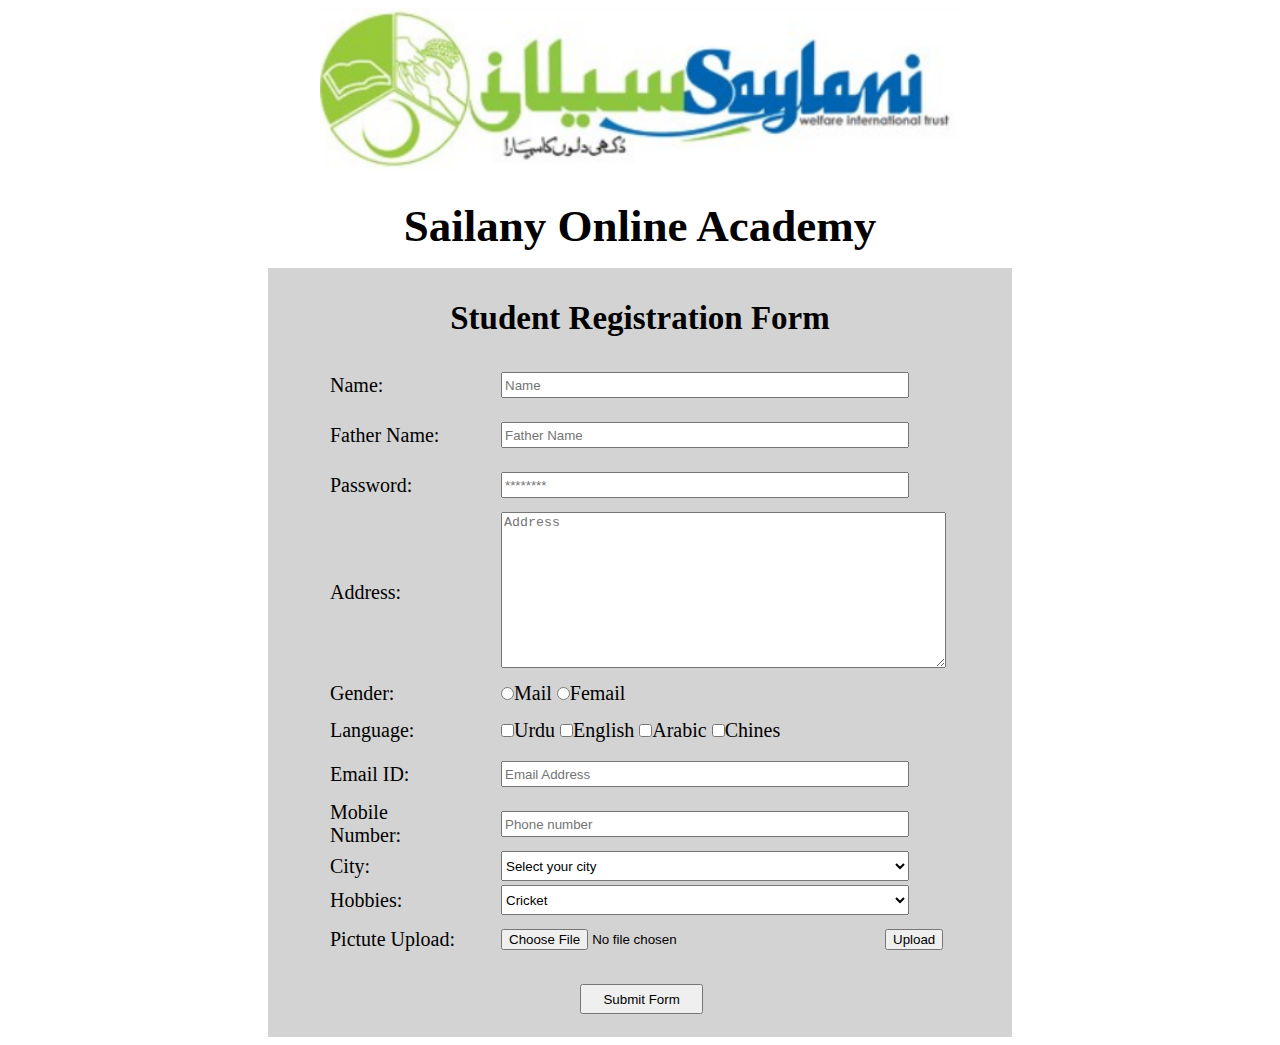
<file: Sailany form/index.html>
<!DOCTYPE html>
<html lang="en">
<head>
    <meta charset="UTF-8">
    <meta http-equiv="X-UA-Compatible" content="IE=edge">
    <meta name="viewport" content="width=device-width, initial-scale=1.0">
    <title>Sailany Registration Form</title>
    <link rel="stylesheet" href="style.css">
</head>
<body>
    <div class="main">
        <img src="image/1.PNG" alt="">
        <h1>Sailany Online Academy</h1>
        <form action="form.html">
            <!-- <caption id="red">Student Registration Form</caption> -->
            <h1>Student Registration Form</h1>
            <table>
                <tr>
                    <td>Name:</td>
                    <td><input type="text" placeholder="Name" maxlength="10" required></td>
                </tr>
                <tr>
                    <td>Father Name:</td>
                    <td><input type="text" placeholder="Father Name" maxlength="10" required></td>
                </tr>
                 <tr>
                    <td>Password:</td>
                    <td><input type="Password" placeholder="********" maxlength="10" minlength="5" required></td>
                </tr>
                <tr>
                    <td>Address:</td>
                    <td><textarea name="Address" id="" cols="53" rows="10" placeholder="Address" required></textarea></td>
                </tr>
                <tr>
                    <td>Gender:</td>
                    <td><input type="radio" name="Gender">Mail
                        <input type="radio" name="Gender">Femail
                    </td>
                </tr>
                <tr>
                    <td>Language:</td>
                    <td><input type="checkbox" name="Language" id="">Urdu
                        <input type="checkbox" name="Language" id="">English
                        <input type="checkbox" name="Language" id="">Arabic
                        <input type="checkbox" name="Language" id="">Chines
                    </td>
                </tr>
                <tr>
                    <td>Email ID:</td>
                    <td><input type="email" name="Email Address" id="" placeholder="Email Address" required></td>
                </tr>
                <tr>
                    <td>Mobile Number:</td>
                    <td><input type="number" name="Phone number" id="" placeholder="Phone number" maxlength="11" required></td>
                </tr>
                <tr>
                    <td>City:</td>
                    <td><select required>
                        <option value="City">Select your city</option>
                        <option value="City">Hyderabad</option>
                        <option value="City">Karachi</option>
                        <option value="City">Lahore</option>
                        <option value="City">Faisalabad</option>
                        <option value="City">Peshawar</option>
                    </select></td>
                </tr>
                <tr>
                    <td>Hobbies:</td>
                    <td>
                        <!-- <select size="3"> -->
                        <select name="City" id="city" required>
                        <option value="City">Cricket</option>
                        <option value="City">Football</option>
                        <option value="City">Hokey</option>
                        <option value="City">Tennes</option>
                    </select></td>
                </tr>
                <tr>
                    <td>Pictute Upload:</td>
                    <td><input type="file" name="Select" id="yes" ></td>
                    <td><input type="button" value="Upload" id="but"></td>
                </tr>
                <!-- <tr >
                    <td colspan="2"><a href="http://127.0.0.1:5500/form.html" target="_blank"><input type="button" value="Submit Form" class="submit"></a></td>
                </tr> -->
                <tr>
                    <td colspan="2">
                        <input type="submit" value="Submit Form" class="submit">
                    </td>
                </tr>
            </table>
        </form>
    </div>
    
    
</body>
</html>
</file>
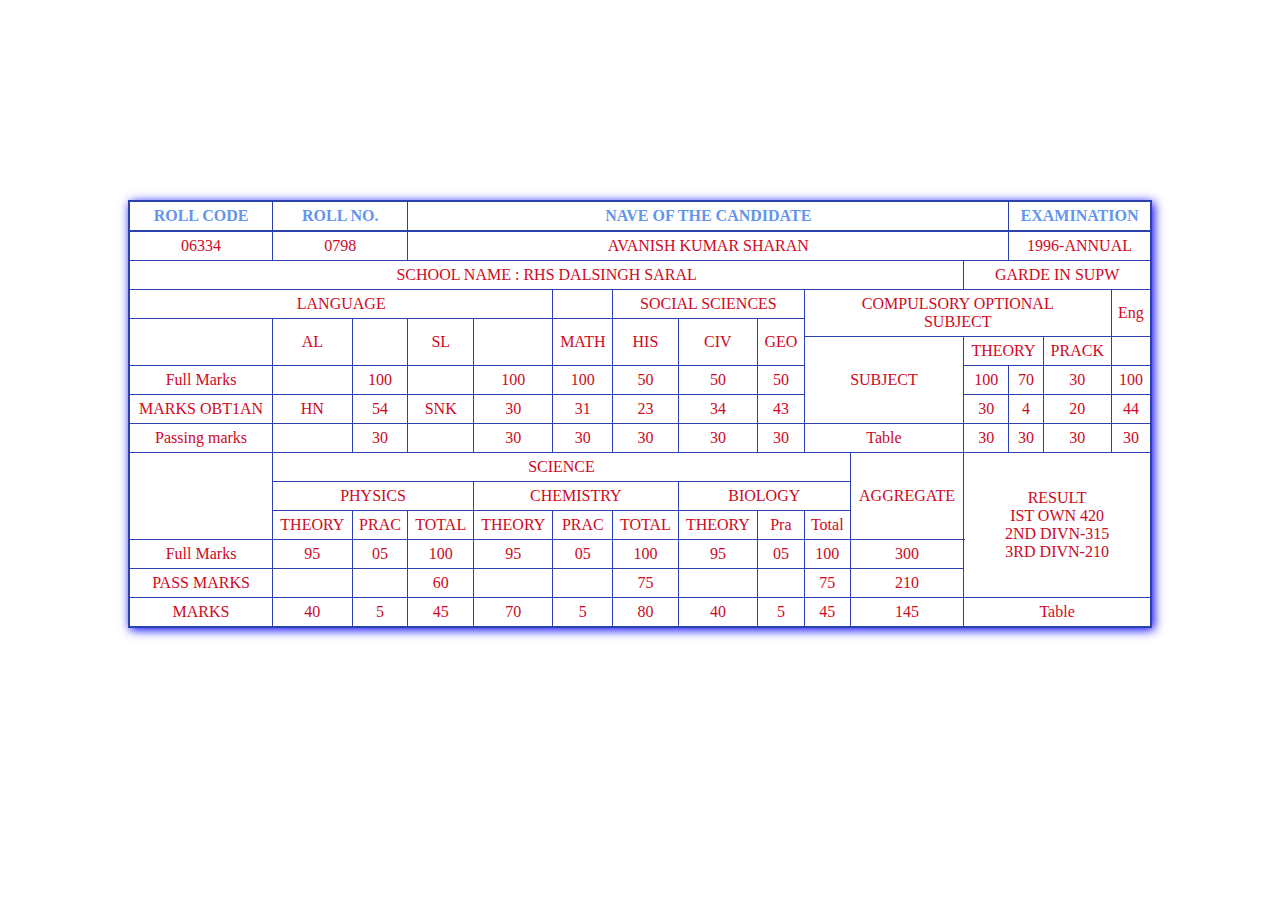
<file: table/index.html>
<!DOCTYPE html>
<html lang="en">
<head>
    <meta charset="UTF-8">
    <meta name="viewport" content="width=device-width, initial-scale=1.0">
    <title>Table</title>
</head>
<link rel="stylesheet" href="style.css">
<body>
  <!-- <h1>Marks Sheet</h1> -->
   <table>
        <tr>
            <th>ROLL CODE</th>
            <th colspan="2">ROLL NO.</th>
            <th colspan="10">NAVE OF THE CANDIDATE</th>
            <th colspan="4">EXAMINATION</th>
          </tr>
        <tr>
            <td >06334</td>
            <td colspan="2">0798</td>
            <td colspan="10">AVANISH KUMAR SHARAN</td>
            <td colspan="4">1996-ANNUAL</td>
          </tr>
          <tr>
            <td colspan="12">SCHOOL NAME : RHS DALSINGH SARAL</td>
            <td colspan="4">GARDE IN SUPW</td>
          </tr>
          <tr>
            <td colspan="5">LANGUAGE</td>
            <td></td>
            <td colspan="3">SOCIAL SCIENCES</td>
            <td colspan="6" rowspan="2">COMPULSORY OPTIONAL
               <br> SUBJECT</td>
            <td rowspan="2">Eng</td>
          </tr>
          <tr>
            <td rowspan="2"></td>
            <td rowspan="2">AL</td>
            <td rowspan="2"></td>
            <td rowspan="2">SL</td>
            <td rowspan="2"></td>
            <td rowspan="2">MATH</td>
            <td rowspan="2">HIS</td>
            <td rowspan="2">CIV </td>
            <td rowspan="2">GEO</td>
          </tr>
          <tr>
            <!-- <td>Table</td>
            <td>Table</td>
            <td>Table</td>
            <td>Table</td>
            <td>Table</td>
            <td>Table</td>
            <td>Table</td>
            <td>Table</td> -->
            <td colspan="3" rowspan="3">SUBJECT</td>
            <td colspan="2">THEORY</td>
            <td>PRACK</td>
          </tr>
          <tr>
            <td>Full Marks</td>
            <td></td>
            <td>100</td>
            <td></td>
            <td>100</td>
            <td>100</td>
            <td>50</td>
            <td>50</td>
            <td>50</td>
            <td>100</td>
            <td>70</td>
            <td>30</td>
            <td>100</td>
          </tr>
          <tr>
            <td>MARKS OBT1AN</td>
            <td>HN</td>
            <td>54 </td>
            <td>SNK</td>
            <td>30</td>
            <td>31</td>
            <td>23</td>
            <td>34</td>
            <td>43</td>
            <td>30</td>
            <td>4</td>
            <td>20</td>
            <td>44</td>
          </tr>
          <tr>
            <td>Passing marks</td>
            <td></td>
            <td>30</td>
            <td></td>
            <td>30</td>
            <td>30</td>
            <td>30</td>
            <td>30</td>
            <td>30</td>
            <td colspan="3">Table</td>
            <td>30</td>
            <td>30</td>
            <td>30</td>
            <td>30</td>
          </tr>
          <tr>
            <td rowspan="3"></td>
            <td colspan="9">SCIENCE</td>
            <td colspan="2" rowspan="3">AGGREGATE</td>
            <td colspan="4" rowspan="5">RESULT<br>
                IST OWN 420 <br>2ND DIVN-315<br>
                3RD DIVN-210</td>
          </tr>
          <tr>
            <td colspan="3">PHYSICS</td>
            <td colspan="3">CHEMISTRY</td>
            <td colspan="3">BIOLOGY</td>
          </tr>
          <tr>
            <td>THEORY</td>
            <td>PRAC</td>
            <td>TOTAL</td>
            <td>THEORY</td>
            <td>PRAC</td>
            <td>TOTAL</td>
            <td>THEORY</td>
            <td>Pra</td>
            <td>Total</td>
          </tr>
          <tr>
            <td>Full Marks</td>
            <td>95</td>
            <td>05</td>
            <td>100</td>
            <td>95</td>
            <td>05</td>
            <td>100</td>
            <td>95</td>
            <td>05</td>
            <td>100</td>
            <td colspan="2">300</td>
          </tr>
          <tr>
            <td>PASS
                MARKS</td>
            <td></td>
            <td></td>
            <td>60</td>
            <td></td>
            <td></td>
            <td>75</td>
            <td></td>
            <td></td>
            <td>75</td>
            <td colspan="2">210</td>
          </tr>
          <tr>
            <td>MARKS</td>
            <td>40</td>
            <td>5</td>
            <td>45</td>
            <td>70</td>
            <td>5</td>
            <td>80</td>
            <td>40</td>
            <td>5</td>
            <td>45</td>
            <td colspan="2">145</td>
            <td colspan="4">Table</td>
          </tr>
    </table>
    
</body>
</html>
</file>
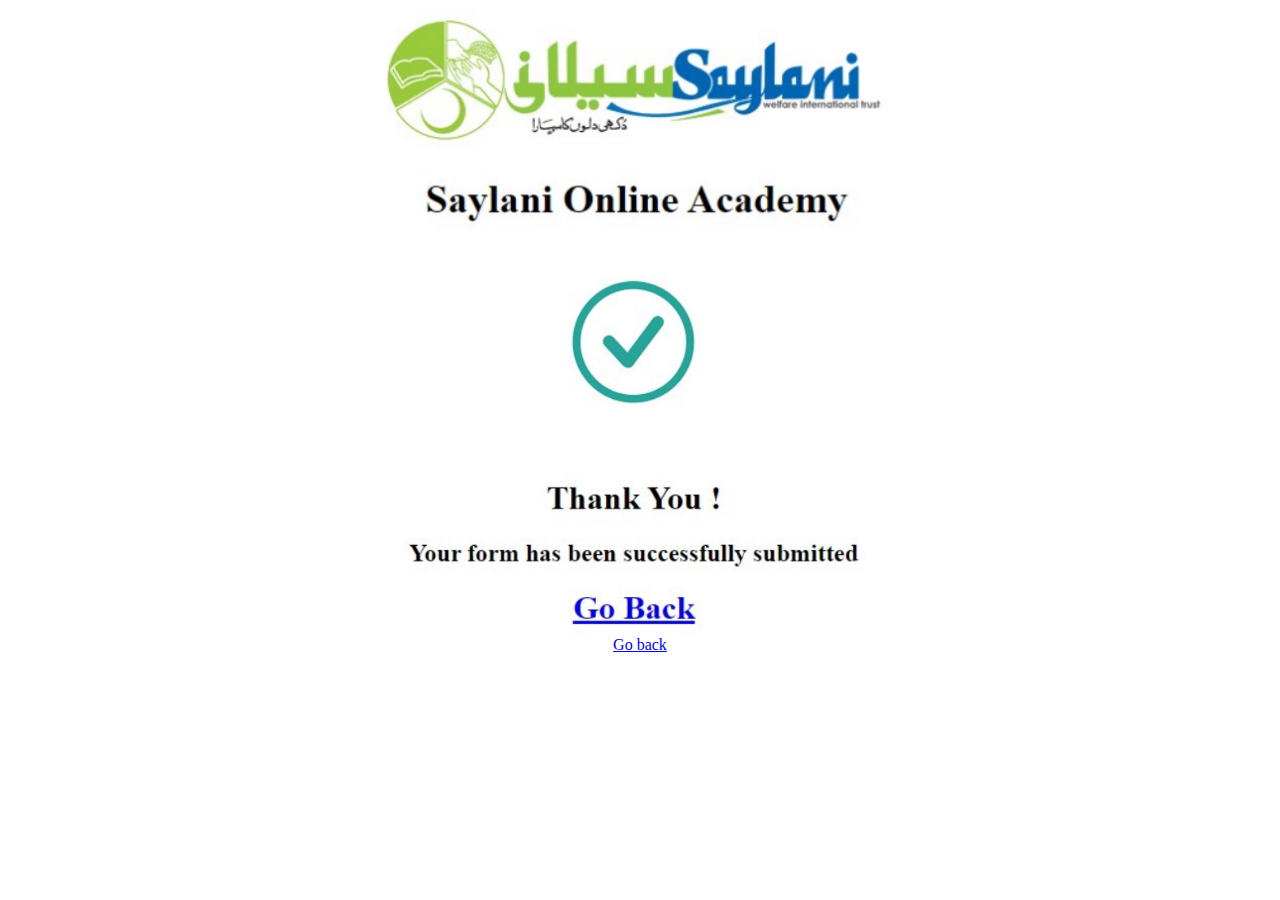
<file: Sailany form/form.html>
<!DOCTYPE html>
<html lang="en">
<head>
    <meta charset="UTF-8">
    <meta name="viewport" content="width=D, initial-scale=1.0">
    <title>Done</title>
</head>
<style>
   .main{
    display: flex;
    flex-direction: column;
    align-items: center;
   }
   img{
        width: 40%;
    }
</style>
<body>
    <div class="main">
        <img src="image/Cap1ture.PNG" alt="erreo">
        <img src="image/2Capture.PNG" alt="erreo">
        <a href="index.html">Go back</a>
    </div>
    
</body>
</html>
</file>
<file: style.css>
body {
    margin: 0px;
    padding: 0px;
    background-color: black;
    color: aqua;
}

section#main {
    padding: 70px 0px;
}
.project {
    margin: 150px auto;
    width: 500px;
    height: 400px;
    /* border: 2px aqua solid; */
    display: flex;
    flex-direction: column;
    align-items: center;
    justify-content: center;
    box-shadow: 0px 0px 40px aqua;
    border-radius: 70px;
    transition: 1s;
}
.project h3 {
    font-size: 40px;
    text-transform: capitalize;
    text-shadow: 3px 3px 1px blue;
}
.project a {
    text-decoration: none;
    text-transform: uppercase;
    letter-spacing: 7px;
    font-size: 50px;
    color: blue;
    text-shadow: 2px 2px 1px aqua;
}
.project:hover {
    margin: 100px auto;
    width: 550px;
    height: 450px;
    /* border: 2px aqua solid; */
    display: flex;
    flex-direction: column;
    align-items: center;
    justify-content: center;
    box-shadow: 0px 0px 40px rgb(217, 255, 0);
    border-radius: 100px;
    background-color: rgba(0, 255, 255, 0.041);
    cursor: pointer;
}
.project:hover h3{
    font-size: 40px;
    text-transform: capitalize;
    color: blue;
    text-shadow: 3px 3px 1px aqua;
}
.project:hover a{
    text-decoration: none;
    text-transform: uppercase;
    letter-spacing: 7px;
    font-size: 50px;
    color: yellow;
    text-shadow: 2px 2px 1px blue;
}
</file>
<file: Accordion/style.css>
*{
    padding: 0px;
    margin: 0px;
    font-family: 'Times New Roman', Times, serif;
}
body{
    background-color: aqua;
    color:brown;
    margin: 50px auto;

}
.main{
    width: 500px;
    margin: 20px auto;
}
.main ul li{
    list-style: none;
    background-color: rgb(255, 255, 255);
    margin-bottom:15px ;
    padding:0px 10px 10px 10px;
    border-radius: 20px;
    box-sizing: border-box;
}
.main ul li label{
    background-color: darkslategray;
    color: rgb(233, 105, 31);
    font-size: 17px;
    font-weight: 400;
    display: flex;
    justify-content: space-between;
    padding: 5px 10px;
    border-radius: 20px;
    box-sizing: border-box;
}
.main ul li label span{
    transform: rotate(90deg);
}
.main ul li label + input[type=radio]{
    display: none;
}
.main ul .content{
    padding: 0px 20px;
    margin-top: 10px;
    line-height: 25px;
    overflow: hidden;
    max-height: 0;
    transition: max-height 0.7s;
}
.main ul li label + input[type=radio]:checked + .content{
    max-height: 500px;
}
.new{
    display: flex;
    justify-content: center;
    align-items: center;
    column-gap: 20px;
    margin-top: 40px;
    margin-left: -50px;
}
</file>
<file: chainlink/style.css>
*{
    box-sizing: border-box;
    margin: 0px;
}
.diff{
    color: rgb(61, 69, 89);
}
.same{
    color: rgb(26, 43, 107);
}
.main-one{
    display: flex;
    flex-direction: row;
    justify-content: space-between;
    align-items: center;
    height: 60px;
    margin-top: 15px;
}
.a:hover{
    cursor: pointer;
}
.a img:hover{
    background-color: rgb(120, 189, 216);
}
nav ul li:hover{
    color: white;
    background-color:rgb(120, 189, 216);
    cursor: pointer;
}
input:hover{
    background-color: rgb(120, 189, 216);;
}
.g:hover{
    width: 90px;
    cursor: pointer;
}
.g img:hover{
    border: 1px black solid;
    position: relative;
}
.i img:hover{
    cursor: pointer;
    width: 35px;
}
.i:hover{
    border: 5px blue solid;
}
.i h1:hover{
    cursor: pointer;
    color: blue;
}
.i .unique:hover{
    color: black;
}
.bar,li{
    display: flex;
    flex-direction: row;
    justify-content: space-between;
    column-gap: 70px;
    list-style: none;
}
input,button{
    border: 2px blue solid;
    border-radius: 4px;
    color: blue;
    padding: 10px;
    width: 140px;
    height: 45px;
    font-size: 15px;
}
.main-two{
    display: flex;
    flex-direction: row;
    justify-content: space-between;
    align-items: center;
    margin-top: 20px;
}
.b{
    background-color: rgb(227, 234, 252);
    width: 40%;
    height: 63px;
    display: flex;
    justify-content: center;
    align-items: center;
}
.c,a{
    background-color: rgb(26, 43, 104);
    color: white;
    width: 63%;
    height: 63px;
    display: flex;
    justify-content: center;
    align-items: center;
    column-gap: 1px;
}
.main3{
    background-image: url(images/1st.webp);
    background-size: 100%;
    height: 86vh;
    width: 100vw;
    margin: 0px;
}
.d{
    padding-top: 100px;
    margin-left: 95px;
    width: 40vw;
    height: 50px;
    font-size: 37px;
}
.e{
    padding-top: 60px;
    margin-top: 100px;
    margin-left: 95px;
    width: 44vw;
    height: 50px;
    font-size: 18px;
}
.main4{
    padding-left: 100px;
    padding-top: 90px;
    display: flex;
    flex-direction: row;
    column-gap: 15px;
}
#blue,button{
    background-color:blue;
    color: white;
    width: 250px;
    height: 55px;
    text-align: center;
    font-size: 17px;
}
#red, button{
    width: 200px;
    height: 55px;
}
input:hover{
    color: black;
    border: 2px black solid;
    cursor: pointer;
}
#yellow{
    display: flex;
    flex-direction: row;
    justify-content: space-evenly;
    width: 98vw;
    height: 100px;
    border: 2px  rgb(223, 231, 251)solid; 
    padding-top: 30px;
}
.g{
    width: 150px;
}
img{
    width: 100%;
}
.main6{
    display: flex;
    justify-content: center;
    align-items: center;
    padding-top: 60px;
}
.h{
    font-size: 40px;
}
.main7{
   display: flex;
   justify-content: center;
   align-items: center;
   column-gap: 20px;
   
}
.i{
    margin-top: 50px;
    border: 1px rgb(197, 173, 173) solid ;
    width: 20vw;
    height: 55vh ;
   padding-top: 50px;
   padding-left: 40px;
}
.image{
    width: 30px;
    margin-left: 0px;
}
.h1{
    font-size: 12px;
    width: 200px;
    margin-bottom: 20px;
    margin-top: 20px;
}
.para{
    width: 200px;
}
#link,button{
    margin-top: 70px;
    width: 27vw;
    height: 8vh;
}
.main8{
    display: flex;
    justify-content: center;
    margin-top: 50px;
}
#head{
    display: flex;
    align-items: center;
    justify-content: center;
    margin-top: 120px;
}
#ad{
    width: 40vw;
    font-size: 40px;
    text-align: center;
}
.circle1{
    margin-top: 5px;
    width: 10px;
    height: 10px;
    background-color: rgb(61, 69, 89);
    border-radius: 50%;
}
.l{
    display: flex;
    column-gap: 5px;
}
#but{
    border: 2px rgb(61, 69, 89)solid;
    width: 70px;
    height: 30px;
    padding-top: 3px;
}
.k{
    display: flex;
    justify-content: space-between;
    margin: 2px,30px;
}
.n{
    margin-top: 40px;
    margin-left: 40px;
}
.j{
    padding: 20px;
    width: 50vw;
    height: 60vh;
    border:0.2px rgb(223, 231, 251)solid ;
    background-color: rgb(249, 250, 254);
}
#list{
    margin-top: 15px;
}
.gap{
    margin-bottom: 40px;
    margin-left: 55px;
}
#zul{
    width: 15vw;
}
.main9{
    margin-top: 190px;
}
#he{
  font-size: 40px;
}
.bg{
    background-color: rgb(227, 234, 252);
}
.main10{
    display: grid;
    grid-template-columns: 41vw 49vw;
    justify-content: center;
    column-gap: 2px;
    background-color: rgb(227, 234, 252);
}
.ceo{
    margin-top: 20px;
    margin-left: 80px;
    background-color: rgb(238, 240, 245);
    border-radius: 3px;
    width: 40vw;
    height: 42vh ;
   padding-top: 50px;
   padding-left: 40px;
}
.image1{
    width: 110px;
    margin-left: 0px;
}
.h2{
    font-size: 12px;
    width: 200px;
    margin-bottom: 20px;
    margin-top: 20px; 
}
.parag{
    width: 37vw;
}
.ceo:hover{
    margin-top: 10px;
}
#button{
    column-gap: 30px;
}
#white,button{
    background-color: blue;
    color: white;
    width: 250px;
    height: 55px;
    text-align: center;
    font-size: 17px;
  }
#hea{
    margin-top: 190px;
    font-size: 40px;
}
.ij{
    margin-top: 70px;
    width: 14vw;
    height: 40vh;
    padding-top: 15px;
    padding-left: 0px;
    background-color:rgb(238, 240, 245);
    transition-duration: 0.5s;
}
.ij:hover{
    padding-top: 5px;
}
.h3{
    display: flex;
    justify-content: space-around;
    box-sizing: border-box;
   
}
.image2{
    width: 30px;
    height: 30px;
}
.pr{
    width: 60px;
    color: blue;
}
#new{
    margin-top: 20px;
}
#size{
    font-size: 16px;
    line-height: 1.5;
    margin-left: 15px;
}
.ga{
    font-size: 70px;
    font-weight: 0.5px;
    margin-left: 15px;
}
.moregap{
    margin-top: 150px;
    margin-bottom: 20px;
}
#bi{
    margin: 0px;
    padding: 0px;
}
.gapp{
    column-gap: 0px;
    justify-content: left;
    margin-left: 20px;
    margin-top: 15px;
}
.h4{
    color: blue;
    margin-right: 30px;
    font-size: 17px;
}
.ijk{
    margin-top: 70px;
width: 14vw;
height: 30vh;
padding-top: 15px;
padding-left: 0px;
background-color: rgb(238, 240, 245);
transition-duration: 0.5s;
}
.ijk:hover{
    margin-top: 5px;
}
.main11{
    display: flex;
    flex-direction: row;
    justify-content: center;
    align-items: center;
}
.you{
    column-gap: 50px;
}
.ibm{
    width: 60vh;
    margin-top: 50px;
}
.ibm:hover{
    background-color: rgb(237, 238, 241);
}
.blue{
    margin-top: 20px;
    line-height: 1.5;
}
.pro{
    margin-top: 21px;
    line-height: 1.6;
}
.your{
   column-gap: 20px;
}
#text{
    width: 390px;
    height: 55px;
    border: 1px rgb(61, 69, 89)solid;
    color: rgb(61, 69, 89);
}
#text:hover{
    cursor: cell;
}
#yes{
    width: 20px;
    margin-right: 20px;
}
#bas{
    margin-top: 0px;
    padding-top: 0px;
}
.bn{
    height: 60vh;
}
.mainlist{
    display: flex;
    flex-direction: column;
    row-gap: 20px;
}
.end{
    color: #9ea2ab;
}
.last{
    background-color: rgb(12, 22, 44);
    display: grid;
    grid-template-columns: 220px 220px 220px 220px;
    column-gap: 100px;
    height: 190vh;
    width: 100%;
    padding: 100px;
}
.whiteness{
    color: white;
}
.mainfooter{
    background-color:black;
    padding-top: 30px;
    padding-left: 20px;
    padding-right: 20px;
    width: 99vw;
    height: 12vh;
    display:inline flex;
    justify-content: space-between;
    align-self: center;
}
.footer1{
    display: flex;
    justify-content: space-around;
    column-gap: 40px;
    font-size: 22px;
}
.footer2{
    display: flex;
    justify-content: space-around;
    column-gap: 40px;
    font-size: 22px;
}
.image4{
    margin-top: 0px;
}

.footer1:hover{
    color: white;
    font-size: 20px;
}
.footer2:hover{
    color: white;
    font-size: 20px;
    font-family: 'Times New Roman', Times, serif;
}
.ijk:hover{
    border: 2px solid blue;
    border-radius: 30px;
    background-color: silver;
    cursor: pointer;
}
.ij:hover{
    border: 2px solid blue;
    border-radius: 30px;
    background-color: silver;
    cursor: pointer;
    margin-top: -40px;
    transition-duration: 1.2s;
}
#hea{
    margin-bottom: 150px;
}
@media(max-width:1115px) {
    .bar, li {
        display: flex;
        flex-direction: row;
        justify-content: space-between;
        column-gap: 50px;
        list-style: none;
    }
    input,button{
        width: 119px;
        height: 38px;
        
    }
    .b{
        justify-content: left;
        
    }
    .c,a{
        background-color: rgb(26, 43, 104);
        color: white;
        width: 63%;
        font-size: 14px;
    }
    .c p {
        font-size: 14px;
        width: 60%;
    }
    .e {
        padding-top: 112px;
    }
    .g{
        width: 110px;
    }
    .i{
        padding-left: 10px;
    }
    .para {
        width: 124px;
    }   
    .unique {
        width: 161px;
    }
    #size {
        font-size: 15px;
        line-height: 1.5;
        margin-left: 8px;
    }
    .last{
        grid-template-columns: 140px 140px 140px 140px;
    }
    .footer2{
        margin-top: 10px;
    }
}
@media(max-width:1115px){
    .bar, li{
        column-gap: 23px;
    }
    
.main-one {
    justify-content: space-around;
    height: 30px;
}
#ad {
    width: 70vw;
    font-size: 35px;
    text-align: center;

}
@media (max-width:920px) {
    #he {
        font-size: 30px;
    }
    .last {
        column-gap: 50px;
    }   
}
}
@media (max-width:920px) {
    
    .bar, li {
        column-gap: 12px;
    }
    input, button {
        width: 87px;
        height: 34px;
        padding: 5px;
    }    
    .main-two{
        display: flex;
        flex-direction: column;
}
.b{
    width: 100%;
    align-items: center;
    display: flex;
    align-items: center;
    justify-content: center;
}
.c{
    width: 100%;
    display: flex;
    justify-content: space-between;
}
.c,a {
    width: 100%;
}
.p{
    width: 100px;
}
.d{
    padding-top: 100px;
    margin-left: 180px;
    width: 80vw;
    height: 20px;
    font-size: 32px;
}
.e{
    padding-top: 60px;
    margin-top: 100px;
    margin-left: 177px;
    width: 60vw;
    height: 84px;
    font-size: 18px;
}
.main4 {
    padding-left: 180px;
    padding-top: 95px;
    display: flex;
    flex-direction: row;
    column-gap: 12px;
}
.g {
    width: 85px;
}
.i {
    margin-top: 44px;
    border: 1px rgb(197, 173, 173) solid;
    width: 22vw;
    height: 41vh;
    padding-top: 5px;
    padding-left: 10px;
}
.h1 {
    font-size: 11px;
    width: 189px;
    margin-bottom: 20px;
    margin-top: 4px;
}
.unique {
    width: 140px;
}
#ad {
    width: 70vw;
    font-size: 35px;
    text-align: center;
}
.c a{
    justify-content: end;
    width: 50%;
}
}
</file>
<file: Facebook/style.css>
*{
    margin: 0px;
    font-family: 'Roboto', sans-serif;
    font-style: normal;
}
nav{
    display: flex;
    justify-content:space-around;
    align-items: center;
    background-color: rgb(64,93,155);
    height: 90px;
}
.main{
    display: flex; 
    align-items: center;
    column-gap: 20px;
    color: white;
}
nav img{
    margin-top: 25px;
}
.main1{
    display: flex; 
    flex-direction: column;
}
.main2{
    display: flex; 
    flex-direction: column;
}
input[type=submit]{
    margin-top: 18px;
    width: 51px;
    border: 1px black solid;
    color: white;
    background-color: rgb(66,103,178);
}
header>p{
    position: absolute;
    margin-top: -20px;
    margin-left: 935px;
    color:rgb(131,180,216);
    font-size: 15px;
}
body{
    background-color: rgb(244,246,249);;
}
.middle{
    display: flex;
    justify-content: center;
    /* align-items: center; */
    column-gap: 110px;
    margin-top: 30px;
    background-color: rgb(244,246,249);
}
.mid1>h1{
    color: #0E385F;
    font-size: 20px;
    width: 470px;
    font-style:initial;
    line-height: 28px;
}
.mid{
    background-color: #E3E6F0;
}
.mid2>h1{
    font-size: 40px;
    color: #333333;
    letter-spacing: 2px;
}
.mid1 {
    padding-top: 41px;
}
#pr{
    color: #777777;
    font-size: 14px;
    line-height: 20px;
}
.mid2>p{
    font-size: 20px;
    color: #000000;
}

.mid2>form>input[type=text]{
    width: 200px;
    height: 35px;
    margin: 10px auto;
    border: 1px solid rgb(189,199,216);
    border-radius: 5px;
}
.mid2>form>input[type=number]{
    width: 413px;
    height: 35px;
    margin: 10px auto;
    border: 1px solid rgb(189,199,216);
    border-radius: 5px;
}
.mid2>form>input[type=password]{
    width: 413px;
    height: 35px;
    margin: 10px auto;
    border: 1px solid rgb(189,199,216);
    border-radius: 5px;
}
.mid2>form>input[type=date]{
    width: 153px;
    height: 35px;
    margin: 10px auto;
    border: 1px solid rgb(189,199,216);
    border-radius: 5px;
}
.mid2>form>input[type=radio]{
    width: 33px;
    /* height: 25px; */
    margin: 10px auto;
}
::placeholder{
    font-size: 18px;
    font-weight: 100;
    color:rgb(166,153,153);
    padding-left:10px;
    padding-top: 10px;
}
form>label{
    font-size: 20px;
    color: gray;
    font-weight: 500;
}
form{
    font-size: 20px;
}
form>p{
    font-size: 14px;
}
#butt{
    background-color: #598E46;
    color: white;
    font-size: 18px;
    width: 180px;
    height: 40px;
    border: 2px solid rgb(63, 110, 49) ;
    border-radius: 5px;
}
.same{
    width: 20%;
    height: 30px;
    padding: 5px ;
    margin: 10px auto;
    border: 1px solid rgb(189,199,216);
}
input[type=submit]:hover{
    cursor: pointer;
}
input[type=text]:active{
    border: 1px solid rgb(189,199,216);
}
input[type=submit] {
    margin-top: 18px;
    width: 51px;
    border: 1px #29487D solid;
    color: white;
    background-color: rgb(66,103,178);
    padding: 3px;
    font-weight: 600;
}
</file>
<file: Priodic Table/style.css>
*{ 
    margin: 0px;
    padding: 0px;
}
.main{
    background-color: rgb(65, 72, 102);
    /* width: 100%; */
    margin: 0px auto;
    padding: 20px;
}
table{
    /* width: 90%; */
    margin: 0px auto;
    empty-cells: hide;
    /* column-gap: 15px;
    row-gap: 10px; */
    /* border: 1px solid white; */
}
/* tr{
    display:flex;
    column-gap: 10px;
    padding: 3px;
} */
/* td{
    background-color: aqua;
    max-width: 80px;
    height: 80px;
    padding: 5px 10px;
    display: flex;
    flex-direction: column;
    justify-content: center; 
    align-items: center;
    overflow: hidden;
    column-gap: 0px;
    row-gap: 0px;
    box-sizing: border-box;
} */
body{
    background-color:rgb(65, 72, 102) ;

}
.first{
    margin-top: 120px;
    font-size: 50px;
    text-transform: uppercase;
    /* color: #C0BBAA;
    text-shadow: 1px 4px 2px white; */
    color:rgb(65, 72, 102);
    text-shadow: 4px 4px 2px aqua;
    background-color: white;
}
.name{
    font-size: 8px;
    font-weight: 600;
    text-align: center;
    text-transform: uppercase;
    margin: 0px 5px 5px 5px;
}
.main1{
    background-color:rgb(65, 72, 102) ;
    padding-left: 105px;
    padding-top: 30px;
    padding-bottom: 120px;
}

/* table tr td {
    max-width: 100px;
    margin: 200px;
    padding: 50px;
} */
td{
    border: 1px solid #3D465F;
    width: 76px;
    height: 80px;
    /* position:relative; */
}
td:hover{
    background-color: black;
    color: white;
    cursor: pointer;
    padding: 0px;
    /* position:absolute; */
}
td:hover h1{
    color: aqua;
}
.number{
    text-align: center;
    margin-top: 5px;
    font-weight: 600;
}
h1{
    text-align: center;
}
.c1{
    background-color: #D9888F;
}
.c2{
    background-color: #A697B8;
}
.c3{
    background-color: #AD9A86;
}
.c4{
    background-color: #B2C69C;
}
.c5{
    background-color: #70AFB2;
}
.c6{
    background-color: #969EB9;
}
.c7{
    background-color: #ABC2CE;
}
.c8{
    background-color: #BA94A5;
}
.new{
    background-color: #89B27E;
}
.mar{
    padding-top: 30px;
}
.new1{
    background-color: #80B579;
}
</file>
<file: Sailany form/style.css>
form input[type=text] {
    width: 400px;
    height: 20px;
}
form input[type=password] {
    width: 400px;
    height: 20px;
}
form input[type=radio] {
}
form input[type=email] {
    width: 400px;
    height: 20px;
}
form input[type=number] {
    width: 400px;
    height: 20px;
}
form select{
    width: 408px;
    height: 30px;
}
form {
    font-size: 20px;
    display: flex;
    flex-direction: column;
    align-items:center;
    background-color: rgb(211,211,211);
    padding: 10px 20px;
    width: 55vw;
    margin-top: -14px;
}
input{
    margin: 10px auto;
}
.main{
    display: flex;
    flex-direction: column;
    align-items: center;
}
img{
    width: 50vw;
}
.main>h1{
    font-size: 45px;
}
form h1 {
    font-size:33px;
}
form td{
    padding-left: 40px;
}
#but{
    margin-left: -104px;
}
.submit{
    margin-top: 20px;
    margin-left: 250px;
    width: 20%;
    height: 30px;
}
</file>
<file: table/style.css>
*{
    margin: 0px;
    padding: 0px;
}
table{
    margin: 200px auto;
    border: 2px solid #2b41af;
    border-collapse: collapse;
    width: 80%;
    box-shadow: 2px 2px 10px blue;
}
td{
    border: 1px solid #2b41af;
    padding: 5px ;
    text-align: center;
    color: #cf0824;
}
th{
    border-bottom: 2px solid #2b41af;
    padding: 5px;
    text-align: center;
    border-left: 1px solid #2b41af;
    color: cornflowerblue;
}
td:hover{
    background-color: #cf0824;
    color: white;
    cursor: pointer;
}
th:hover{
    background-color: #2b41af;
    color: white;
    cursor: pointer;
}
</file>
